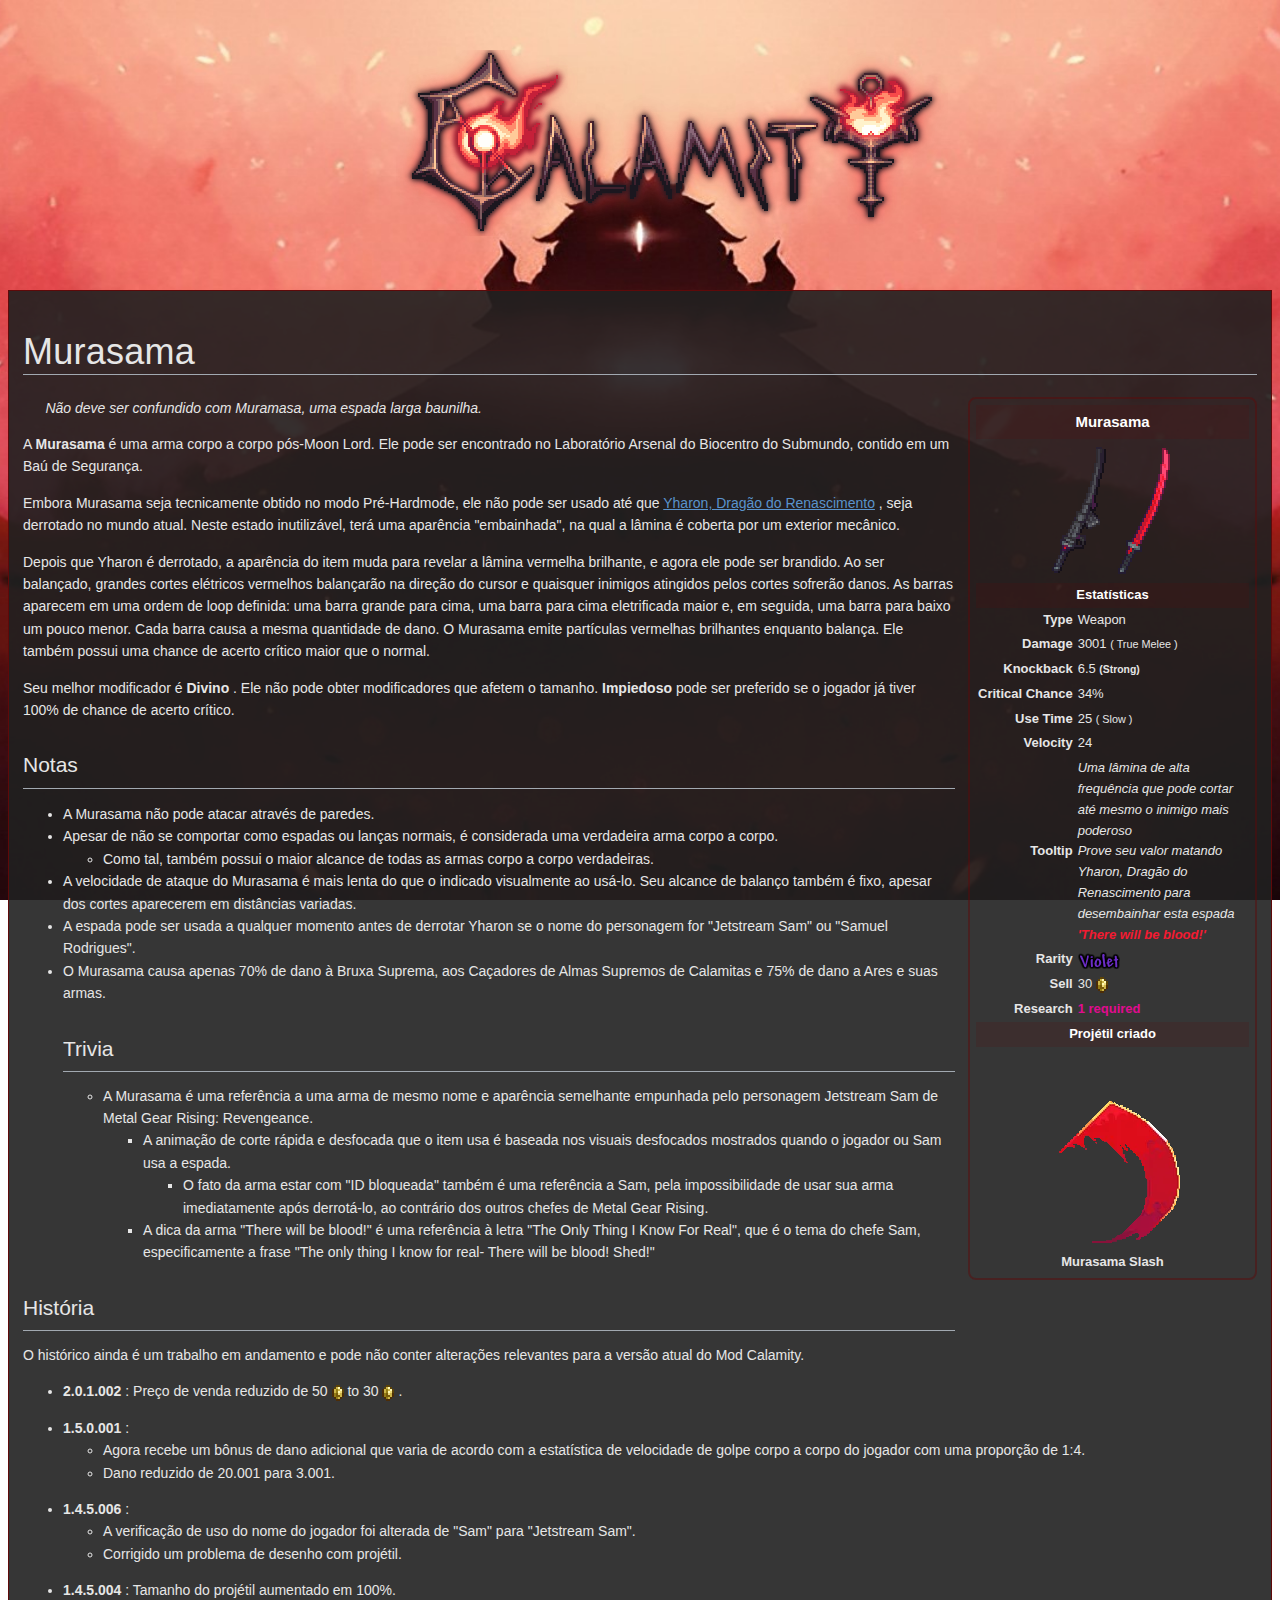
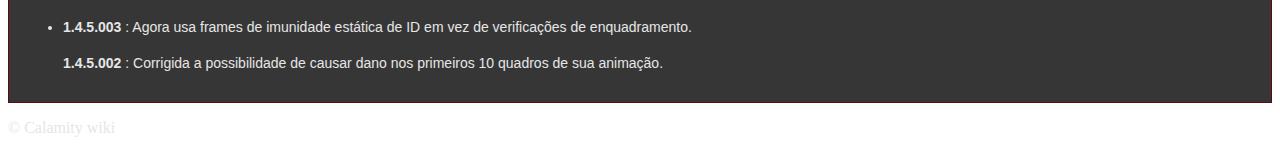
<file: index.html>
<!DOCTYPE html>
<html lang="pt-br">
<head>
  <meta charset="UTF-8">
  <meta name="viewport" content="width=device-width, initial-scale=1.0">
  <title>Murasama - Wiki</title>
  <link rel="stylesheet" href="styles.css">
</head>
<body class="skin-vector">
  <header class="fandom-comunity-header">
    
  </header>
  <div id="p-logo" role="banner">
    <a class="mw-wiki-logo" title="Rapaz ele ta sem zap"></a>
  </div>
  <div id="background" class="backgroundelementos">
    <div id="content" class="mw-body">
      <div class="margemdobackground">
      <h1 id="firstHeading" class="firstHeading mw-first-heading">
        <span class="mw-page-title-main">Murasama</span>
      </h1>
      <div id="bodycontent" class="vector-body">
        <div id="contentSub"></div>
        <div id="contentSub2"></div>
        <div id="mw-content-text" class="mw-body-content mw-content-ltr" lang="pt-br" dir="ltr">
          <div class="mw-parser-output">
            <div class="infobox item float-right">
              <div class="title">Murasama</div>
              <div class="section images">
                <ul class="inline">
                  <li>
                    <a class="image">
                      <img alt="Murasama (Embainhada).png" src="Images/imagem3.jpg" decoding="async" loading="lazy" width="56" height="128" data-file-width="56" data-file-height="128">
                    </a>
                    &nbsp;
                    <a class="image">
                      <img alt="Murasama.gif" src="Images/imagem2.gif" decoding="async" loading="lazy" width="56" height="126" data-file-width="56" data-file-height="126">
                    </a>
                  </li>
                </ul>
              </div>
              <div class="section statistics">
                <div class="title">Estatísticas</div>
                <table class="stat">
                  <tbody>
                    <tr>
                      <th>Type</th>
                      <td>Weapon</td>
                    </tr>
                    <tr>
                      <th>Damage</th>
                      <td>
                        3001
                        <small>
                          True Melee
                        </small>
                      </td>
                    </tr>
                    <tr>
                      <th>Knockback</th>
                      <td>
                        6.5
                        <span style="font-size: 80%">
                          <b>(Strong)</b>
                        </span>
                      </td>
                    </tr>
                    <tr>
                      <th>Critical Chance</th>
                      <td>34%</td>
                    </tr>
                    <tr>
                      <th>Use Time</th>
                      <td>
                        25 
                        <small>
                          Slow
                        </small>
                      </td>
                    </tr>
                    <tr>
                      <th>Velocity</th>
                      <td>24</td>
                    </tr>
                    <tr>
                      <th>Tooltip</th>
                      <td>
                        <i>
                          Uma lâmina de alta frequência que pode cortar até mesmo o inimigo mais poderoso
                          <br>
                          Prove seu valor matando Yharon, Dragão do Renascimento para desembainhar esta espada
                          <br>
                          <span style="color:#f41a31; font-weight: bold;">'There will be blood!'</span>
                        </i>
                      </td>
                    </tr>
                    <tr>
                      <th>Rarity</th>
                      <td>
                        <a title="Rarity Level: 15">
                          <img alt="Rarity Level: 15" src="Images/Rarity_color_15.png" decoding="async" loading="lazy" width="42" height="17" data-file-width="42" data-file-height="17">
                        </a>
                      </td>
                    </tr>
                    <tr>
                      <th>Sell</th>
                      <td>
                        <span data-info="0"></span>
                        <span data-info="30"></span>
                        <span data-info="0"></span>
                        <span data-info="0"></span>
                        <span style="white-space:nowrap;">
                          30
                          <span title="Gold Coin">
                            <img alt="Gold Coin.png" src="Images/Gold_Coin.png" decoding="async" loading="lazy" width="12" height="16" data-file-width="12" data-file-height="16">
                          </span>
                        </span>
                      </td>
                    </tr>
                    <tr>
                      <th>Research</th>
                      <td>
                        <abbr class="journey" title="Journey Mode">1 required</abbr>
                      </td>
                    </tr>
                  </tbody>
                </table>
                <div class="title">Projétil criado</div>
                <div class="proj">
                  <span class="i">
                    <img src="Images/Murasama_Slash.gif" alt="Murasama_Slash" decoding="async" loading="lazy" width="240" height="196" data-file-width="240" data-file-height="196">
                  </span>
                  <br>
                  <b>Murasama Slash</b>
                </div>
              </div>
            </div>
            <dl>
              <dd>
                <i>
                  Não deve ser confundido com Muramasa, uma espada larga baunilha.
                </i>
              </dd>
            </dl>
            <p>
              A
              <b>Murasama</b>
              é uma arma corpo a corpo pós-Moon Lord. Ele pode ser encontrado no Laboratório Arsenal do Biocentro do Submundo, contido em um Baú de Segurança.
            </p>
            <p>
              Embora Murasama seja tecnicamente obtido no modo Pré-Hardmode, ele não pode ser usado até que 
              <a href="yharon.html" title="Yharon, Dragão do Renascimento">Yharon, Dragão do Renascimento</a>
              , seja derrotado no mundo atual. Neste estado inutilizável, terá uma aparência "embainhada", na qual a lâmina é coberta por um exterior mecânico.
            </p>
            <p>
              Depois que Yharon é derrotado, a aparência do item muda para revelar a lâmina vermelha brilhante, e agora ele pode ser brandido. Ao ser balançado, grandes cortes elétricos vermelhos balançarão na direção do cursor e quaisquer inimigos atingidos pelos cortes sofrerão danos. As barras aparecem em uma ordem de loop definida: uma barra grande para cima, uma barra para cima eletrificada maior e, em seguida, uma barra para baixo um pouco menor. Cada barra causa a mesma quantidade de dano. O Murasama emite partículas vermelhas brilhantes enquanto balança. Ele também possui uma chance de acerto crítico maior que o normal.
            </p>
            <p>
              Seu melhor modificador é 
              <b>Divino</b> 
              . Ele não pode obter modificadores que afetem o tamanho.
              <b>Impiedoso</b> 
              pode ser preferido se o jogador já tiver 100% de chance de acerto crítico.
            </p>
            <h2>
              <span class="mw-headline" id="Notas">Notas</span>
            </h2>
            <ul>
              <li>
                A Murasama não pode atacar através de paredes.
              </li>
              <li>
                Apesar de não se comportar como espadas ou lanças normais, é considerada uma verdadeira arma corpo a corpo.
                <ul>
                  <li>
                    Como tal, também possui o maior alcance de todas as armas corpo a corpo verdadeiras.
                  </li>
                </ul>
              </li>
              <li>
                A velocidade de ataque do Murasama é mais lenta do que o indicado visualmente ao usá-lo. Seu alcance de balanço também é fixo, apesar dos cortes aparecerem em distâncias variadas.
              </li>
              <li>
                A espada pode ser usada a qualquer momento antes de derrotar Yharon se o nome do personagem for "Jetstream Sam" ou "Samuel Rodrigues".
              </li>
              <li>
                O Murasama causa apenas 70% de dano à Bruxa Suprema, aos Caçadores de Almas Supremos de Calamitas e 75% de dano a Ares e suas armas.
              </li>
              <h2>
                <span class="mw-headline" id="Trivia">Trivia</span>
              </h2>
              <ul>
                <li>
                  A Murasama é uma referência a uma arma de mesmo nome e aparência semelhante empunhada pelo personagem Jetstream Sam de Metal Gear Rising: Revengeance.
                  <ul>
                    <li>
                      A animação de corte rápida e desfocada que o item usa é baseada nos visuais desfocados mostrados quando o jogador ou Sam usa a espada.
                      <ul>
                        <li>
                          O fato da arma estar com "ID bloqueada" também é uma referência a Sam, pela impossibilidade de usar sua arma imediatamente após derrotá-lo, ao contrário dos outros chefes de Metal Gear Rising.
                        </li>
                      </ul>
                    </li>
                    <li>
                      A dica da arma "There will be blood!" é uma referência à letra "The Only Thing I Know For Real", que é o tema do chefe Sam, especificamente a frase "The only thing I know for real- There will be blood! Shed!"
                    </li>
                  </ul>
                </li>
              </ul>
            </ul>
            <h2>
              <span class="mw-headline" id="Historia">História</span>
            </h2>
            <div>
              <span class="note-text">
                O histórico ainda é um trabalho em andamento e pode não conter alterações relevantes para a versão atual do Mod Calamity.
              </span>
            </div>
            <ul>
              <li>
                <b>2.0.1.002</b>
                : Preço de venda reduzido de 
                <span data-info="500000" style="white-space: nowrap;" title="50 Gold Coins">
                  50
                  <img src="Images/Gold_Coin.png" alt="Gold Coin" decoding="async" loading="lazy" width="12" height="16" data-file-width="12" data-file-height="16">
                </span>
                 to 
                <span data-info="300000" style="white-space: nowrap;" title="30 Gold Coin">
                  30 
                <img src="Images/Gold_Coin.png" alt="Gold Coin" decoding="async" loading="lazy" width="12" height="16" data-file-width="12" data-file-height="16">
                </span>
                .
              </li>
            </ul>
            <ul>
              <li>
                <b>1.5.0.001</b>
                :
                <ul>
                  <li>
                    Agora recebe um bônus de dano adicional que varia de acordo com a estatística de velocidade de golpe corpo a corpo do jogador com uma proporção de 1:4.
                  </li>
                  <li>
                    Dano reduzido de 20.001 para 3.001.
                  </li>
                </ul>
              </li>
            </ul>
            <ul>
              <li>
                <b>1.4.5.006</b>
                :
                <ul>
                  <li>
                    A verificação de uso do nome do jogador foi alterada de "Sam" para "Jetstream Sam".
                  </li>
                  <li>
                    Corrigido um problema de desenho com projétil.
                  </li>
                </ul>
              </li>
            </ul>
            <ul>
              <li>
                <b>1.4.5.004</b>
                : Tamanho do projétil aumentado em 100%.
              </li>
            </ul>
            <ul>
              <li>
                <b>1.4.5.003</b>
                : Agora usa frames de imunidade estática de ID em vez de verificações de enquadramento.
              </li>
            </ul>
            <ul>
              <b>1.4.5.002</b>
              : Corrigida a possibilidade de causar dano nos primeiros 10 quadros de sua animação.
            </ul>
          </div>
        </div>
      </div>
      </div>
    </div>
  </div>
  <main>
  </main>

  <footer>
    <p>&copy; Calamity wiki</p>
  </footer>
</body>
</html>
</file>
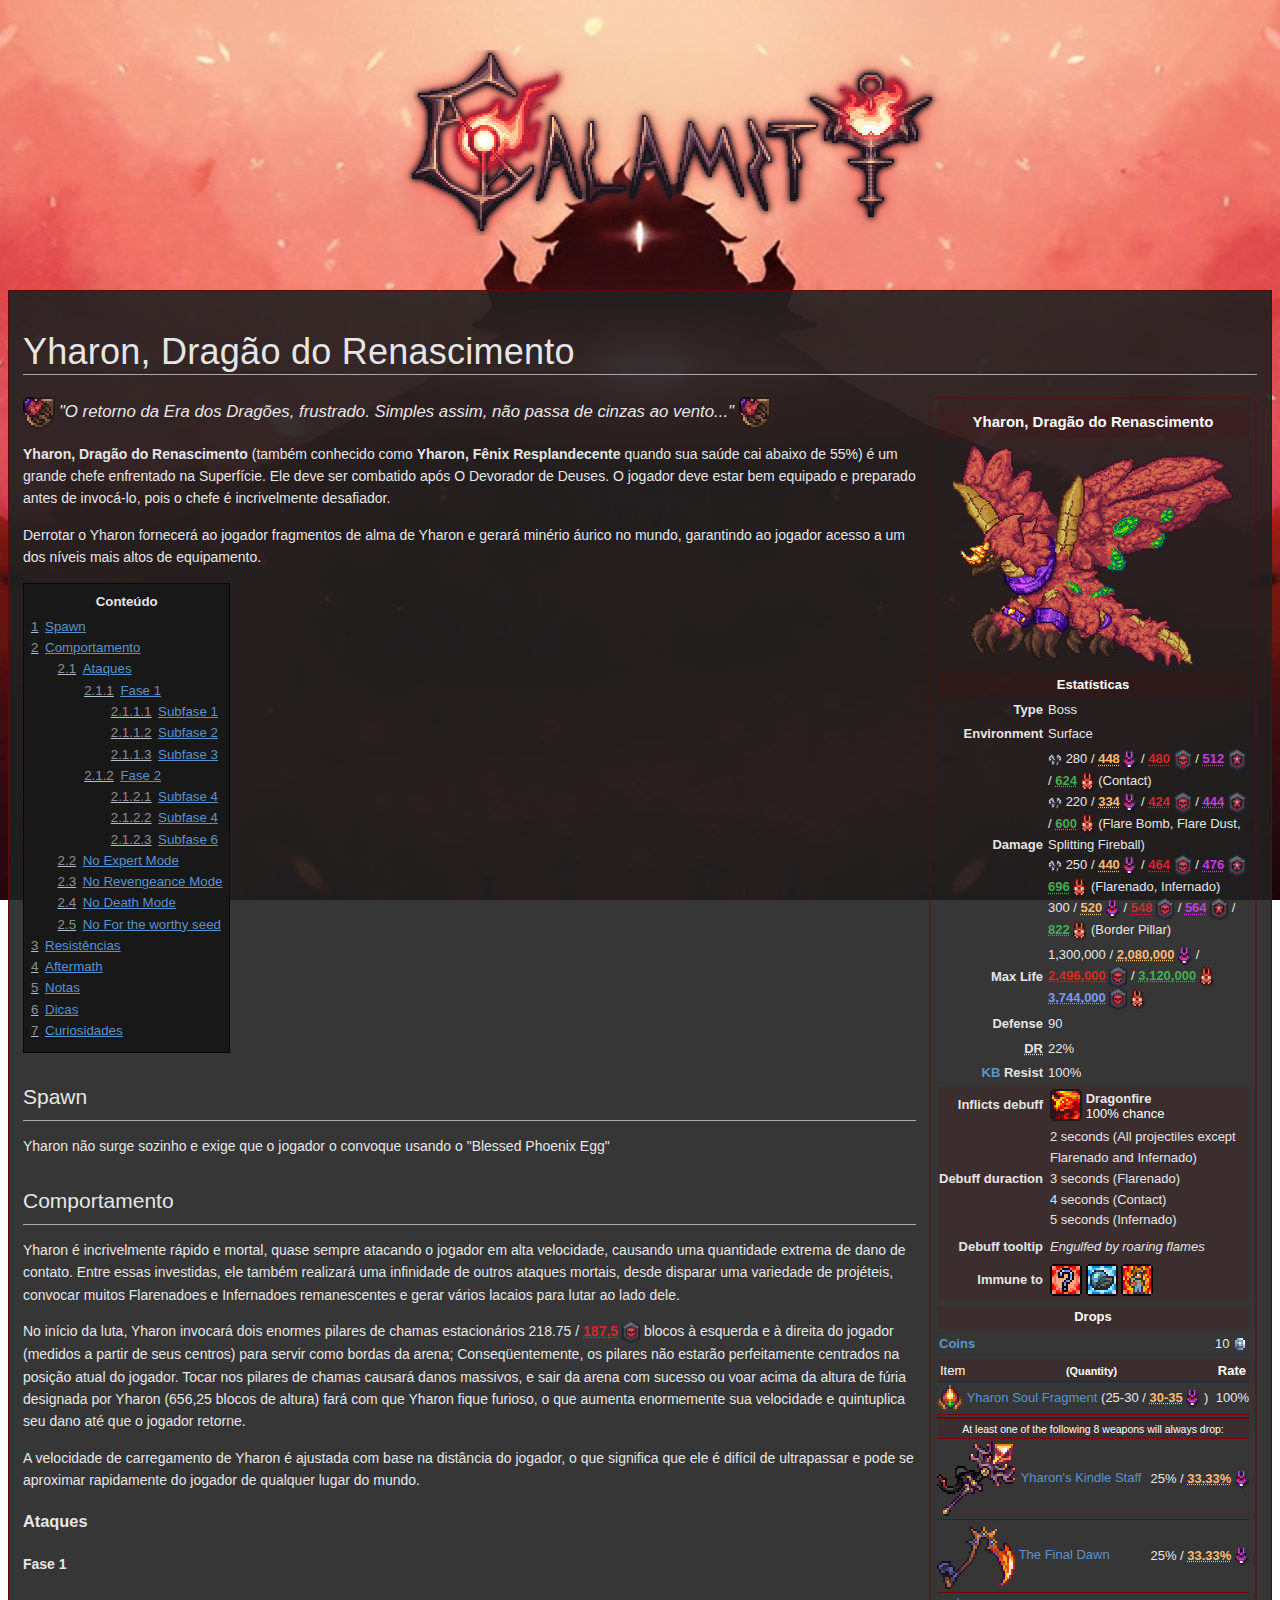
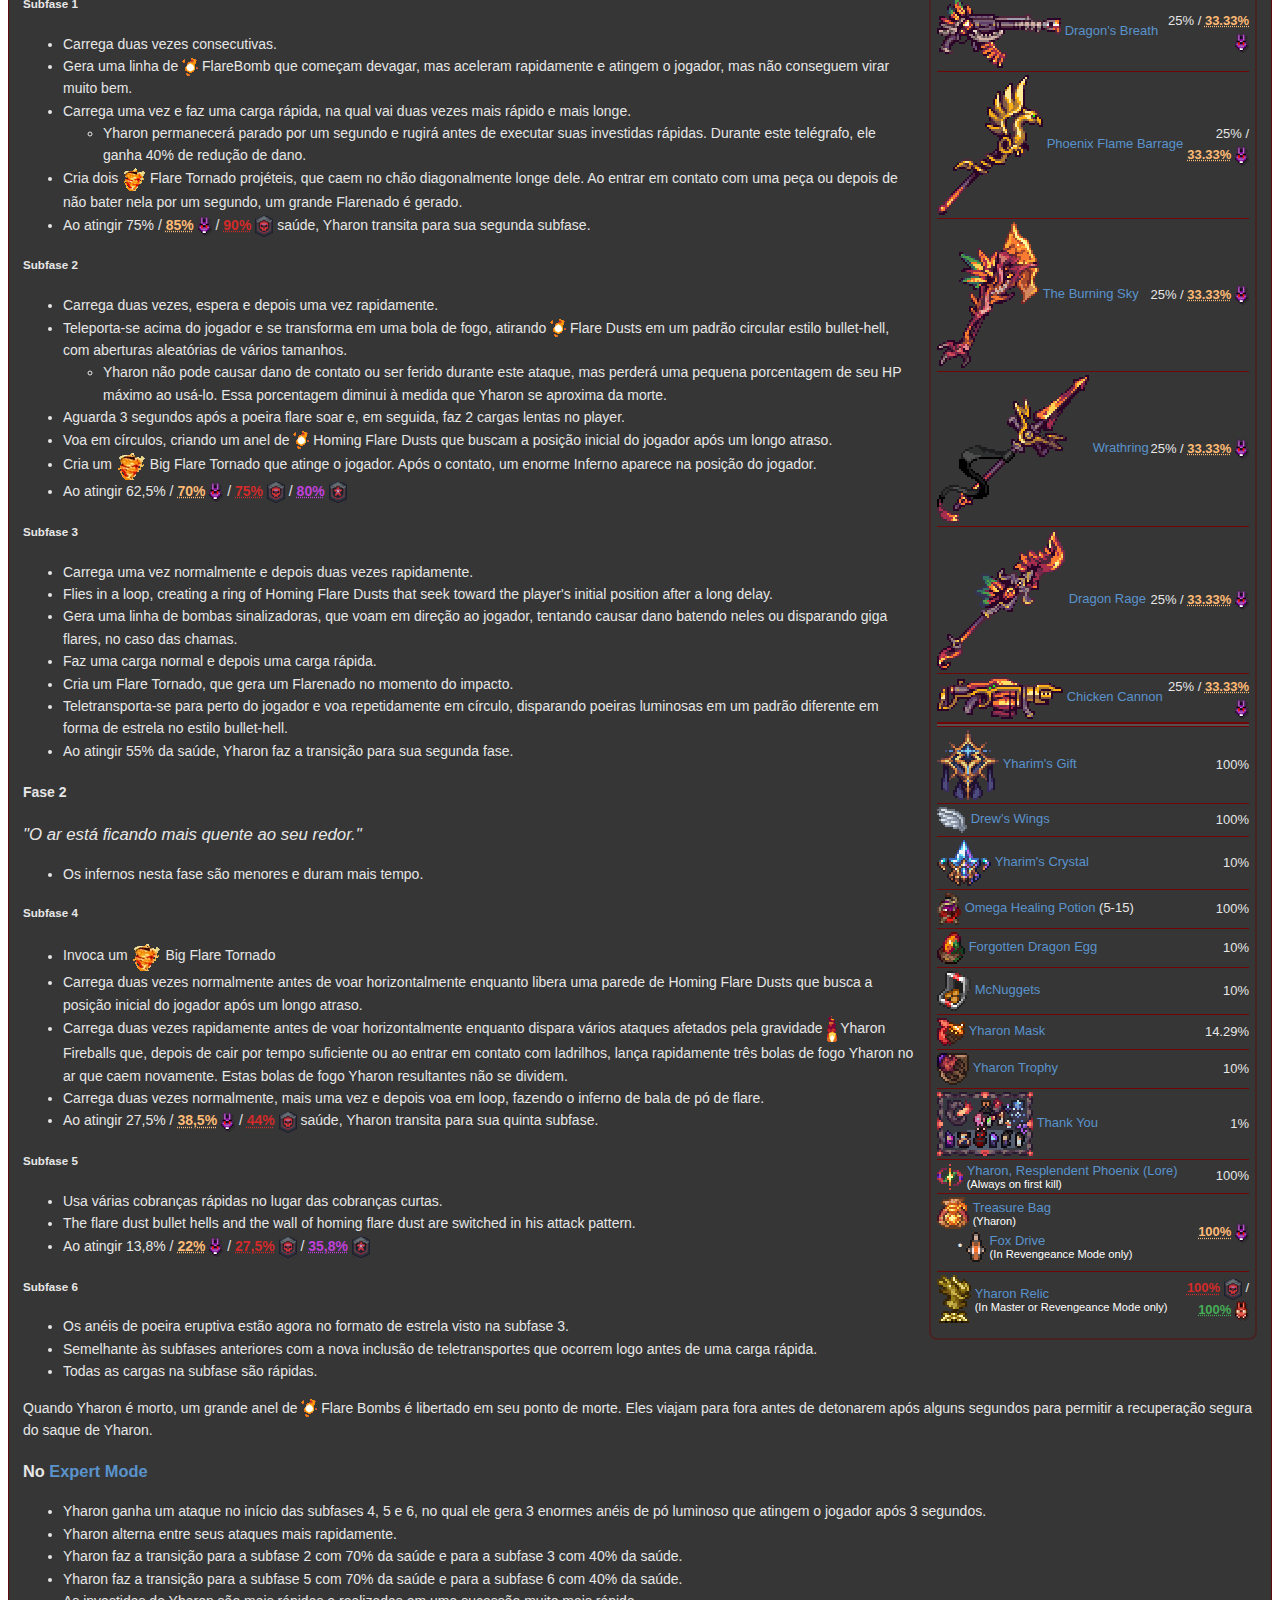
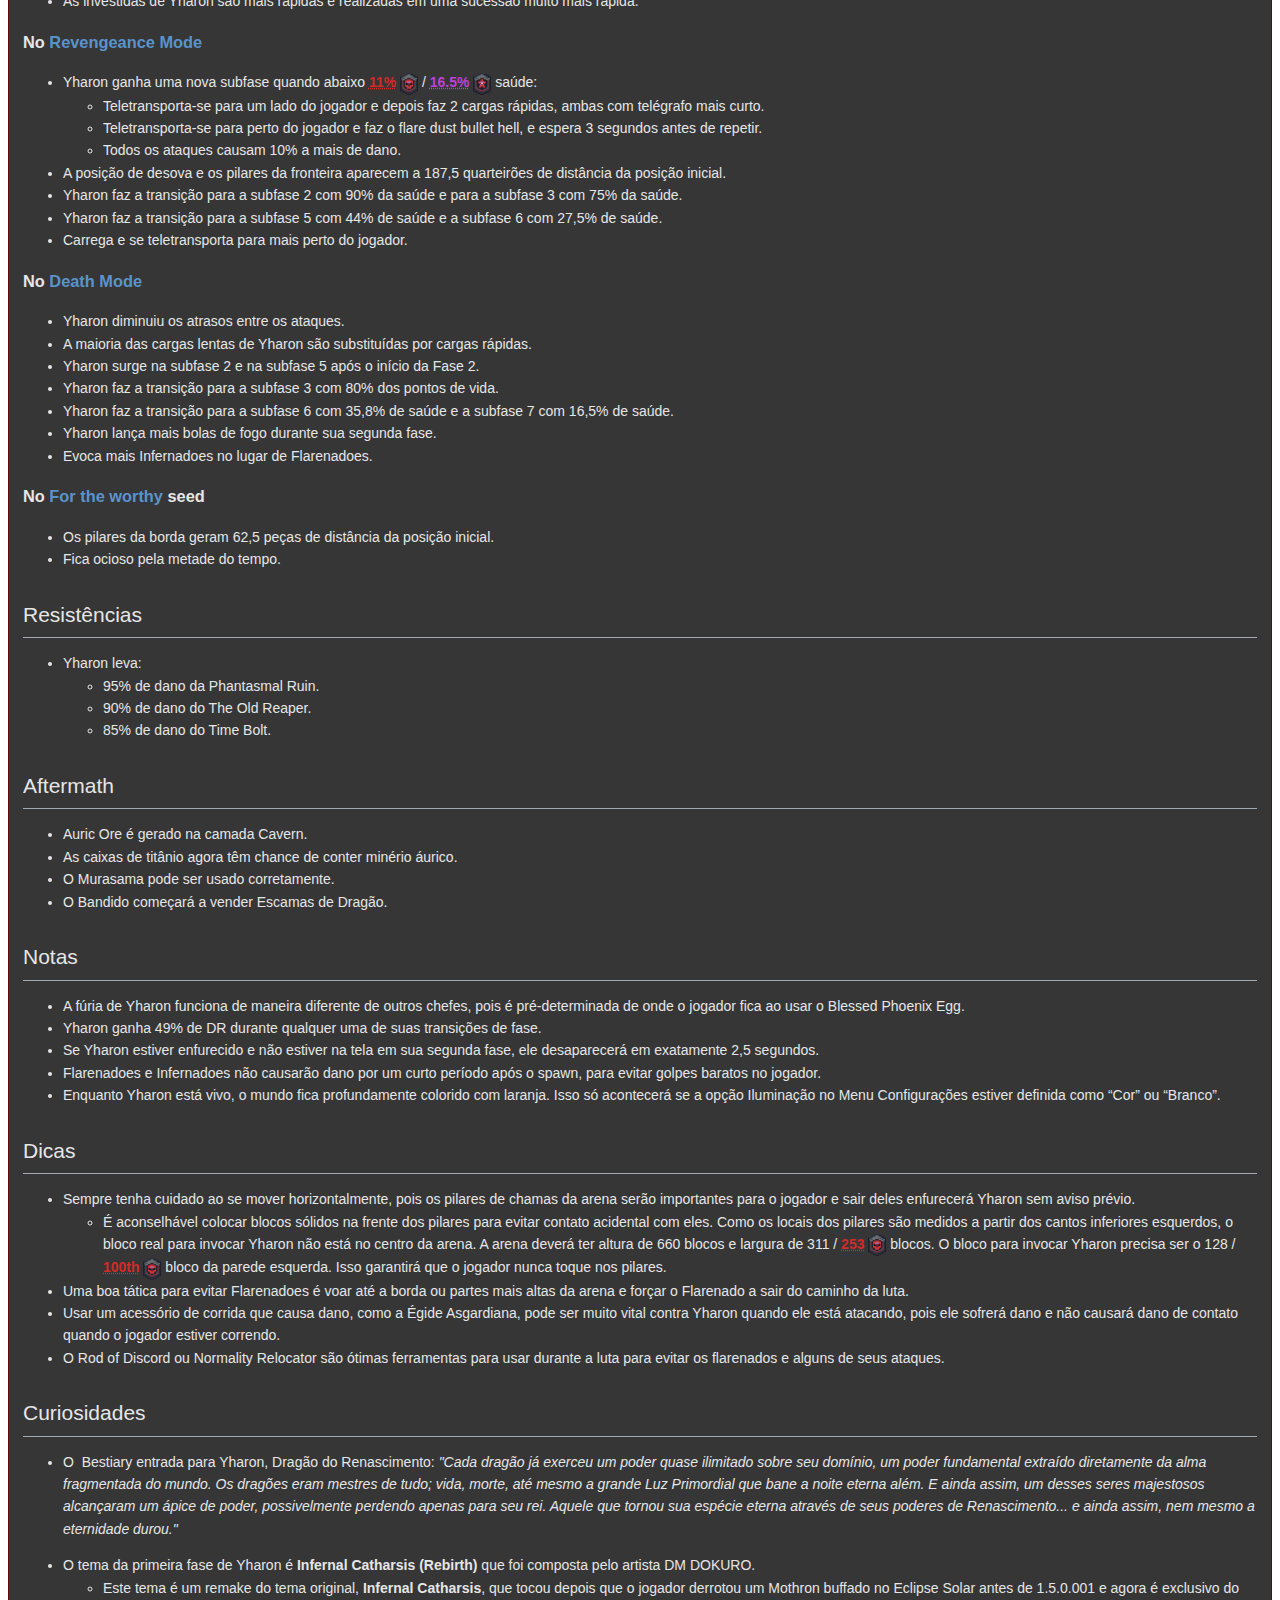
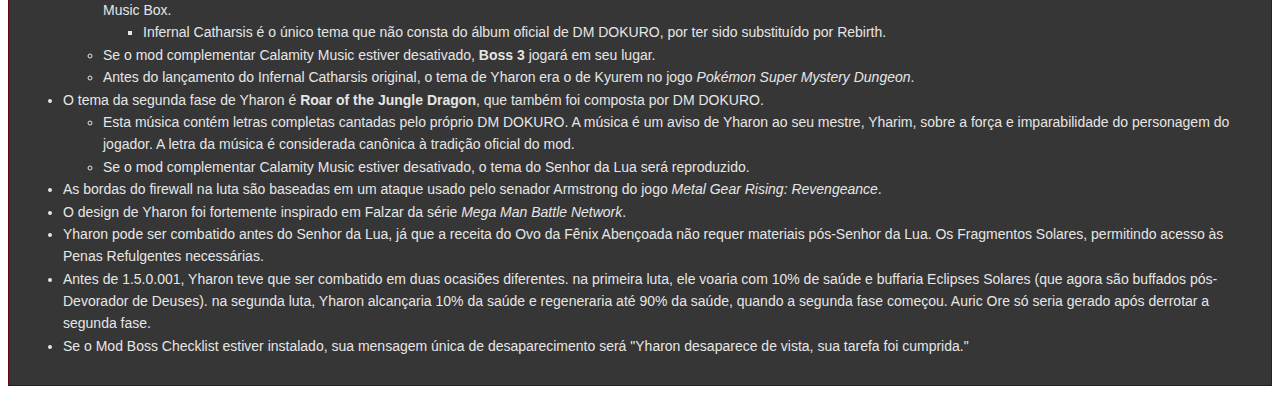
<file: yharon.html>
<!DOCTYPE html>
<html lang="pt-br">
<head>
    <meta charset="UTF-8">
    <meta name="viewport" content="width=device-width, initial-scale=1.0">
    <title>Yharon, Dragão do Renascimento</title>
    <link rel="stylesheet" href="styles.css">
</head>
<body class="skin-vector">
    <div id="p-logo" role="banner">
        <a class="mw-wiki-logo" title="Rapaz ele ta sem zap"></a>
    </div>
    <div id="background" class="backgroundelementos">
        <div id="content" class="mw-body">
            <div class="margemdobackground">
                <h1 id="firstHeading" class="firstHeading mw-first-heading">
                    <span class="mw-page-title-main">Yharon, Dragão do Renascimento</span>
                </h1>
                <div id="bodyContent" class="vector-body">
                    <div id="contentSub"></div>
                    <div id="contentSub2"></div>
                    <div id="jump-to-nav"></div>
                    <div id="mw-content-text" class="mw-body-content mw-content-ltr" lang="pt-br" dir="ltr">
                        <div class="infobox npc boss" style="width: 24em;">
                            <div class="title">Yharon, Dragão do Renascimento</div>
                            <div class="section images">
                                <span title>
                                    <img src="Images/imagem4.jpg" alt="Yharon, Dragão do Renascimento" decoding="async" loading="lazy" width="280" height="222" data-file-width="434" data-file-height="344">
                                </span>
                            </div>
                            <div class="section statistics">
                                <div class="title">Estatísticas</div>
                                <table class="stat">
                                    <tbody>
                                        <tr>
                                            <th>Type</th>
                                            <td>Boss</td>
                                        </tr>
                                        <tr>
                                            <th>Environment</th>
                                            <td>Surface</td>
                                        </tr>
                                        <tr>
                                            <th>Damage</th>
                                            <td>
                                                <a title="This attack will cause defense damage on hit.">
                                                    <img src="Images/Defense_Damage.png" alt="This attack will cause defense damage on hit" decoding="async" loading="lazy" width="14" height="12" data-file-width="14" data-file-height="12">
                                                </a>
                                                 280 /
                                                <b>
                                                    <abbr title="Expert Mode" style="cursor:pointer" class="expert_value">448</abbr>
                                                </b>
                                                <span class="i">
                                                    <a title="Expert Mode">
                                                        <img src="Images/14px-Expert_Mode.png" alt="Expert Mode" decoding="async" loading="lazy" width="14" height="20" data-file-width="18" data-file-height="26">
                                                    </a>
                                                </span>
                                                 / 
                                                <b>
                                                    <abbr title="Revengeance Mode" class="revengeance_value" style="cursor:pointer;">480</abbr>
                                                </b>
                                                <span class="i">
                                                    <a title="Revengeance Mode">
                                                        <img src="Images/18px-Revengeance_Indicator.png" alt="Revengeance Mode" decoding="async" loading="lazy" width="18" height="22" data-file-width="30" data-file-height="36">
                                                    </a>
                                                </span>
                                                 / 
                                                <b>
                                                    <abbr title="Death Mode" class="death_value" style="cursor:pointer;">512</abbr>
                                                </b>
                                                <span class="i">
                                                    <a title="Death Mode">
                                                        <img src="Images/18px-Death_Indicator.png" alt="Death Mode" decoding="async" loading="lazy" width="18" height="22" data-file-width="30" data-file-height="36">
                                                    </a>
                                                </span>
                                                 / 
                                                <b>
                                                    <abbr title="Master Mode" class="master_value" style="cursor: pointer;">624</abbr>
                                                </b>
                                                <span class="i">
                                                    <a title="Master Mode">
                                                        <img src="Images/14px-Master_Mode.png" alt="Master Mode" decoding="async" loading="lazy" width="14" height="20" data-file-width="18" data-file-height="26">
                                                    </a>
                                                </span>
                                                 (Contact)
                                                <br>
                                                <a title="This attack will cause defense damage on hit">
                                                    <img src="Images/Defense_Damage.png" alt="This attack will cause defense damage on hit" decoding="async" loading="lazy" width="14" height="12" data-file-width="14" data-file-height="12">
                                                </a>
                                                 220 / 
                                                <b>
                                                    <abbr title="Expert Mode" class="expert_value" style="cursor: pointer;">334</abbr>
                                                </b>
                                                <span class="i">
                                                    <a title="Expert Mode">
                                                        <img src="Images/14px-Expert_Mode.png" alt="Expert Mode" decoding="async" loading="lazy" width="14" height="20" data-file-width="18" data-file-height="26">
                                                    </a>
                                                </span>
                                                 / 
                                                <b>
                                                    <abbr title="Revengeance Mode" style="cursor:pointer" class="revengeance_value">424</abbr>
                                                </b>
                                                <span class="i">
                                                    <a title="Revengeance Mode">
                                                        <img src="Images/18px-Revengeance_Indicator.png" alt="Revengeance Mode" decoding="async" loading="lazy">
                                                    </a>
                                                </span>
                                                 / 
                                                <b>
                                                    <abbr title="Death Mode" style="cursor: pointer;" class="death_value">444</abbr>
                                                </b>
                                                <span class="i">
                                                    <a title="Death Mode">
                                                        <img src="Images/18px-Death_Indicator.png" alt="Death Mode">
                                                    </a>
                                                </span>
                                                 / 
                                                <b>
                                                    <abbr title="Master Mode" class="master_value" style="cursor: pointer;">600</abbr>
                                                </b>
                                                <span class="i">
                                                    <a title="Master Mode">
                                                        <img src="Images/14px-Master_Mode.png" alt="Master Mode" decoding="async" loading="lazy">
                                                    </a>
                                                </span>
                                                (Flare Bomb, Flare Dust, Splitting Fireball)
                                                <br>
                                                <a title="This attack will cause defense damage on hit.">
                                                    <img src="Images/Defense_Damage.png" alt="This attack will cause defense damage on hit." decoding="async" loading="lazy">
                                                </a>
                                                 250 /
                                                <b>
                                                    <abbr title="Expert Mode" class="expert_value" style="cursor: pointer;">440</abbr>
                                                </b>
                                                <span class="i">
                                                    <a title="Expert Mode">
                                                        <img src="Images/14px-Expert_Mode.png" alt="Expert Mode" decoding="async" loading="lazy">
                                                    </a>
                                                </span>
                                                 / 
                                                <b>
                                                    <abbr title="Revengeance Mode" class="revengeance_value" style="cursor: pointer;">464</abbr>
                                                </b>
                                                <span class="i">
                                                    <a title="Revengeance Mode">
                                                        <img src="Images/18px-Revengeance_Indicator.png" alt="Revengeance Mode" decoding="async" loading="lazy">
                                                    </a>
                                                </span>
                                                 / 
                                                <b>
                                                    <abbr title="Death Mode" class="death_value" style="cursor: pointer;">476</abbr>
                                                </b>
                                                <span class="i">
                                                    <a title="Death Mode">
                                                        <img src="Images/18px-Death_Indicator.png" alt="Death Mode" decoding="async" loading="lazy">
                                                    </a>
                                                </span>
                                                <b>
                                                    <abbr title="Master Mode" class="master_value" style="cursor: pointer;">696</abbr>
                                                </b>
                                                <span class="i">
                                                    <a title="Master Mode">
                                                        <img src="Images/14px-Master_Mode.png" alt="Master Mode" decoding="async" loading="lazy">
                                                    </a>
                                                </span>
                                                (Flarenado, Infernado)
                                                <br>
                                                 300 /
                                                <b>
                                                    <abbr title="Expert Mode" class="expert_value" style="cursor: pointer;">520</abbr>
                                                </b>
                                                <span class="i">
                                                    <a title="Expert Mode">
                                                        <img src="Images/14px-Expert_Mode.png" alt="Expert Mode" decoding="async" loading="lazy">
                                                    </a>
                                                </span>
                                                 / 
                                                <b>
                                                    <abbr title="Revengeance Mode" class="revengeance_value" style="cursor: pointer;">548</abbr>
                                                </b>
                                                <span class="i">
                                                    <a title="Revengeance Mode">
                                                        <img src="Images/18px-Revengeance_Indicator.png" alt="Revengeance Mode" decoding="async" loading="lazy">
                                                    </a>
                                                </span>
                                                 / 
                                                <b>
                                                    <abbr title="Death Mode" class="death_value" style="cursor: pointer;">564</abbr>
                                                </b>
                                                <span class="i">
                                                    <a title="Death Mode">
                                                        <img src="Images/18px-Death_Indicator.png" alt="Death Mode" decoding="async" loading="lazy">
                                                    </a>
                                                </span>
                                                 / 
                                                <b>
                                                    <abbr title="Master Mode" class="master_value" style="cursor: pointer;">822</abbr>
                                                </b>
                                                <span class="i">
                                                    <a title="Master Mode">
                                                        <img src="Images/14px-Master_Mode.png" alt="Master Mode" decoding="async" loading="lazy">
                                                    </a>
                                                </span>
                                                 (Border Pillar)
                                            </td>
                                        </tr>
                                        <tr>
                                            <th>Max Life</th>
                                            <td>
                                                1,300,000 /
                                                <b>
                                                    <abbr title="Expert Mode" class="expert_value" style="cursor: pointer;">2,080,000</abbr>
                                                </b>
                                                <span class="i">
                                                    <a title="Expert Mode">
                                                        <img src="Images/14px-Expert_Mode.png" alt="Expert Mode" decoding="async" loading="lazy">
                                                    </a>
                                                </span>
                                                 / 
                                                <b>
                                                    <abbr title="Revengeance Mode" class="revengeance_value" style="cursor: pointer;">2,496,000</abbr>
                                                </b>
                                                <span class="i">
                                                    <a title="Revengeance Mode">
                                                        <img src="Images/18px-Revengeance_Indicator.png" alt="Revengeance Mode" decoding="async" loading="lazy">
                                                    </a>
                                                </span>
                                                 /
                                                <b>
                                                    <abbr title="Master Mode" class="master_value" style="cursor: pointer;">3,120,000</abbr>
                                                </b>
                                                <span class="i">
                                                    <a title="Master Mode">
                                                        <img src="Images/14px-Master_Mode.png" alt="Master Mode" decoding="async" loading="lazy">
                                                    </a>
                                                </span>
                                                <b>
                                                    <abbr title="Revengeance-Master-Mode" class="revengeance_master_value" style="cursor: pointer;">3,744,000</abbr>
                                                </b>
                                                <span class="i">
                                                    <a title="Revengeance Mode">
                                                        <img src="Images/18px-Revengeance_Indicator.png" alt="Revengeance Mode" decoding="async" loading="lazy">
                                                    </a>
                                                </span>
                                                <span class="i">
                                                    <a title="Master Mode">
                                                        <img src="Images/14px-Master_Mode.png" alt="Master Mode" decoding="async" loading="lazy">
                                                    </a>
                                                </span>
                                            </td>
                                        </tr>
                                        <tr>
                                            <th>Defense</th>
                                            <td>90</td>
                                        </tr>
                                        <tr>
                                            <th>
                                                <abbr title="Damage Reduction">DR</abbr>
                                            </th>
                                            <td>22%</td>
                                        </tr>
                                        <tr>
                                            <th>
                                                <a title="Knockback">KB</a>
                                                 Resist
                                            </th>
                                            <td>100%</td>
                                        </tr>
                                        <tr class="buff">
                                            <th>
                                                Inflicts debuff
                                            </th>
                                            <td>
                                                <span class="i -w">
                                                    <a title="Dragonfire">
                                                        <img alt="Dragonfire" src="Images/Dragonfire.png" decoding="async" loading="lazy" width="32" height="32" data-file-width="32" data-file-height="32">
                                                    </a>
                                                    <span>
                                                        <b>Dragonfire</b>
                                                        <div class="note">100% chance</div>
                                                    </span>
                                                </span>
                                            </td>
                                        </tr>
                                        <tr class="buff">
                                            <th>Debuff duraction</th>
                                            <td>
                                                2 seconds (All projectiles except Flarenado and Infernado)
                                                <br>
                                                3 seconds (Flarenado)
                                                <br>
                                                4 seconds (Contact)
                                                <br>
                                                5 seconds (Infernado)
                                            </td>
                                        </tr>
                                        <tr class="buff">
                                            <th>Debuff tooltip</th>
                                            <td>
                                                <i>Engulfed by roaring flames</i>
                                            </td>
                                        </tr>
                                        <tr class="buff">
                                            <th>Immune to</th>
                                            <td>
                                                <span class="i">
                                                    <img src="Images/Confused.png" alt="Confused" decoding="async" loading="lazy">
                                                </span>
                                                <span class="i">
                                                    <img src="Images/Pearl_Aura.png" alt="Pearl Aura" decoding="async" loading="lazy">
                                                </span>
                                                <span class="i">
                                                    <img src="Images/On_Fire!.png" alt="On Fire!" decoding="async" loading="lazy">
                                                </span>
                                            </td>
                                        </tr>
                                    </tbody>
                                </table>
                            </div>
                            <div class="section drops">
                                <div class="title">Drops</div>
                                <table class="drops money">
                                    <tbody>
                                        <tr>
                                            <th>
                                                <a title="Drops">Coins</a>
                                            </th>
                                            <td>
                                                <span data-info="10000000" style="white-space: nowrap;" title="10 Platinum Coins">
                                                    10
                                                    <img src="Images/Platinum_Coin.png" alt="Platinum Coin" decoding="async" loading="lazy">
                                                </span>
                                            </td>
                                        </tr>
                                    </tbody>
                                </table>
                                <ul class="drops items">
                                    <li>
                                        Item
                                        <strong>
                                            <small>(Quantity)</small>
                                        </strong>
                                        <strong>Rate</strong>
                                    </li>
                                    <li>
                                        <div>
                                            <span class="i">
                                                <a title="Yharon Soul Fragment">
                                                    <img src="Images/Yharon_Soul_Fragment.png" alt="Yharon Soul Fragment" decoding="async" loading="lazy">
                                                </a>
                                                <span>
                                                    <span>
                                                        <a title="Yharon Soul Fragment">Yharon Soul Fragment</a>
                                                    </span>
                                                </span>
                                            </span>
                                            <span style="white-space: nowrap;">
                                                (25-30 /
                                                <b>
                                                    <abbr title="Expert Mode" style="cursor: pointer;" class="expert_value">30-35</abbr>
                                                </b>
                                                <span class="i">
                                                    <a title="Expert Mode">
                                                        <img src="Images/14px-Expert_Mode.png" alt="Expert Mode" decoding="async" loading="lazy">
                                                    </a>
                                                </span>
                                                )
                                            </span>
                                        </div>
                                        <div>100%</div>
                                    </li>
                                    <li class="caption">At least one of the following 8 weapons will always drop:</li>
                                    <li>
                                        <div>
                                            <span class="i">
                                                <a title="Yharon's Kindle Staff">
                                                    <img src="Images/Yharon_s_Kindle_Staff.png" alt="Yharon's Kindle Staff">
                                                </a>
                                                <span>
                                                    <span>
                                                        <a title="Yharon's Kindle Staff">Yharon's Kindle Staff</a>
                                                    </span>
                                                </span>
                                            </span>
                                        </div>
                                        <div>
                                            25% /
                                            <b>
                                                <abbr title="Expert Mode" class="expert_value" style="cursor: pointer;">33.33%</abbr>
                                            </b>
                                            <span class="i">
                                                <a title="Expert Mode">
                                                    <img src="Images/14px-Expert_Mode.png" alt="Expert Mode" decoding="async" loading="lazy">
                                                </a>
                                            </span>
                                        </div>
                                    </li>
                                    <li>
                                        <div>
                                            <span class="i">
                                                <a title="The Final Dawn">
                                                    <img src="Images/The_Final_Dawn.png" alt="The Final Dawn" decoding="async" loading="lazy">
                                                </a>
                                                <span>
                                                    <span>
                                                        <a title="The Final Dawn">The Final Dawn</a>
                                                    </span>
                                                </span>
                                            </span>
                                        </div>
                                        <div>
                                            25% /
                                            <b>
                                                <abbr title="Expert Mode" style="cursor: pointer;" class="expert_value">33.33%</abbr>
                                            </b>
                                            <span class="i">
                                                <a title="Expert Mode">
                                                    <img src="Images/14px-Expert_Mode.png" alt="Expert Mode" decoding="async" loading="lazy">
                                                </a>
                                            </span>
                                        </div>
                                    </li>
                                    <li>
                                        <div>
                                            <span class="i">
                                                <a title="Dragon's Breath">
                                                    <img src="Images/Dragon_s_Breath.png" alt="Dragon's Breath" decoding="async" loading="lazy">
                                                </a>
                                                <span>
                                                    <span>
                                                        <a title="Dragon's Breath">Dragon's Breath</a>
                                                    </span>
                                                </span>
                                            </span>
                                        </div>
                                        <div>
                                            25% /
                                            <b>
                                                <abbr title="Expert Mode" class="expert_value" style="cursor: pointer;">33.33%</abbr>
                                            </b>
                                            <span class="i">
                                                <a title="Expert Mode">
                                                    <img src="Images/14px-Expert_Mode.png" alt="Expert Mode" decoding="async" loading="lazy">
                                                </a>
                                            </span>
                                        </div>
                                    </li>
                                    <li>
                                        <div>
                                            <span class="i">
                                                <a title="Phoenix Flame Barrage">
                                                    <img src="Images/Phoenix_Flame_Barrage.png" alt="Phoenix Flame Barrage" decoding="async" loading="lazy">
                                                </a>
                                                <span>
                                                    <span>
                                                        <a title="Phoenix Flame Barrage">Phoenix Flame Barrage</a>
                                                    </span>
                                                </span>
                                            </span>
                                        </div>
                                        <div>
                                            25% /
                                            <b>
                                                <abbr title="Expert Mode" class="expert_value" style="cursor: pointer;">33.33%</abbr>
                                            </b>
                                            <span class="i">
                                                <a title="Expert Mode">
                                                    <img src="Images/14px-Expert_Mode.png" alt="Expert Mode" decoding="async" loading="lazy">
                                                </a>
                                            </span>
                                        </div>
                                    </li>
                                    <li>
                                        <div>
                                            <span class="i">
                                                <a title="The Burning Sky">
                                                    <img src="Images/The_Burning_Sky.png" alt="The Burning Sky" decoding="async" loading="lazy">
                                                </a>
                                                <span>
                                                    <span>
                                                        <a title="The Burning Sky">The Burning Sky</a>
                                                    </span>
                                                </span>
                                            </span>
                                        </div>
                                        <div>
                                            25% /
                                            <b>
                                                <abbr title="Expert Mode" class="expert_value" style="cursor: pointer;">33.33%</abbr>
                                            </b>
                                            <span class="i">
                                                <a title="Expert Mode">
                                                    <img src="Images/14px-Expert_Mode.png" alt="Expert Mode" decoding="async" loading="lazy">
                                                </a>
                                            </span>
                                        </div>
                                    </li>
                                    <li>
                                        <div>
                                            <span class="i">
                                                <a title="Wrathring">
                                                    <img src="Images/Wrathwing.png" alt="Wrathring" decoding="async" loading="lazy">
                                                </a>
                                                <span>
                                                    <span>
                                                        <a title="Wrathring">Wrathring</a>
                                                    </span>
                                                </span>
                                            </span>
                                        </div>
                                        <div>
                                            25% /
                                            <b>
                                                <abbr title="Expert Mode" class="expert_value" style="cursor: pointer;">33.33%</abbr>
                                            </b>
                                            <span class="i">
                                                <a title="Expert Mode">
                                                    <img src="Images/14px-Expert_Mode.png" alt="Expert Mode" decoding="async" loading="lazy">
                                                </a>
                                            </span>
                                        </div>
                                    </li>
                                    <li>
                                        <div>
                                            <span class="i">
                                                <a title="Dragon Rage">
                                                    <img src="Images/Dragon_Rage.png" alt="Dragon Rage" decoding="async" loading="lazy">
                                                </a>
                                                <span>
                                                    <span>
                                                        <a title="Dragon Rage">Dragon Rage</a>
                                                    </span>
                                                </span>
                                            </span>
                                        </div>
                                        <div>
                                            25% /
                                            <b>
                                                <abbr title="Expert Mode" class="expert_value" style="cursor: pointer;">33.33%</abbr>
                                            </b>
                                            <span class="i">
                                                <a title="Expert Mode">
                                                    <img src="Images/14px-Expert_Mode.png" alt="Expert Mode" decoding="async" loading="lazy">
                                                </a>
                                            </span>
                                        </div>
                                    </li>
                                    <li class="group_end">
                                        <div>
                                            <span class="i">
                                                <a title="Chicken Cannon">
                                                    <img src="Images/Chicken_Cannon.png" alt="Chicken Cannon" decoding="async" loading="lazy">
                                                </a>
                                                <span>
                                                    <span>
                                                        <a title="Chicken Cannon">Chicken Cannon</a>
                                                    </span>
                                                </span>
                                            </span>
                                        </div>
                                        <div>
                                            25% /
                                            <b>
                                                <abbr title="Expert Mode" class="expert_value" style="cursor: pointer;">33.33%</abbr>
                                            </b>
                                            <span class="i">
                                                <a title="Expert Mode">
                                                    <img src="Images/14px-Expert_Mode.png" alt="Expert Mode" decoding="async" loading="lazy">
                                                </a>
                                            </span>
                                        </div>
                                    </li>
                                    <li>
                                        <div>
                                            <span class="i">
                                                <a title="Yharim's Gift">
                                                    <img src="Images/Yharim_s_Gift.png" alt="Yharim's Gift" decoding="async" loading="lazy">
                                                </a>
                                                <span>
                                                    <span>
                                                        <a title="Yharim's Gift">Yharim's Gift</a>
                                                    </span>
                                                </span>
                                            </span>
                                        </div>
                                        <div>100%</div>
                                    </li>
                                    <li>
                                        <div>
                                            <span class="i">
                                                <a title="Drew's Wings">
                                                    <img src="Images/Drew_s_Wings.png" alt="Drew's Wings" decoding="async" loading="lazy">
                                                </a>
                                                <span>
                                                    <span>
                                                        <a title="Drew's Wings">Drew's Wings</a>
                                                    </span>
                                                </span>
                                            </span>
                                        </div>
                                        <div>100%</div>
                                    </li>
                                    <li>
                                        <div>
                                            <span class="i">
                                                <a title="Yharim's Crystal">
                                                    <img src="Images/Yharim_s_Crystal.png" alt="Yharim's Crystal" decoding="async" loading="lazy">
                                                </a>
                                                <span>
                                                    <span>
                                                        <a title="Yharim's Crystal">Yharim's Crystal</a>
                                                    </span>
                                                </span>
                                            </span>
                                        </div>
                                        <div>10%</div>
                                    </li>
                                    <li>
                                        <div>
                                            <span class="i">
                                                <a title="Omega Healing Potion">
                                                    <img src="Images/Omega_Healing_Potion.png" alt="Omega Healing Potion" decoding="async" loading="lazy">
                                                </a>
                                                <span>
                                                    <span>
                                                        <a title="Omega Healing Potion">Omega Healing Potion</a>
                                                    </span>
                                                </span>
                                            </span>
                                            <span style="white-space: nowrap;">(5-15)</span>
                                        </div>
                                        <div>100%</div>
                                    </li>
                                    <li>
                                        <div>
                                            <span class="i">
                                                <a title="Forgotten Dragon Egg">
                                                    <img src="Images/Forgotten_Dragon_Egg.png" alt="Forgotten Dragon Egg" decoding="async" loading="lazy">
                                                </a>
                                                <span>
                                                    <span>
                                                        <a title="Forgotten Dragon Egg">Forgotten Dragon Egg</a>
                                                    </span>
                                                </span>
                                            </span>
                                        </div>
                                        <div>10%</div>
                                    </li>
                                    <li>
                                        <div>
                                            <span class="i">
                                                <a title="McNuggets">
                                                    <img src="Images/McNuggets.png" alt="McNuggets" decoding="async" loading="lazy">
                                                </a>
                                                <span>
                                                    <span>
                                                        <a title="McNuggets">McNuggets</a>
                                                    </span>
                                                </span>
                                            </span>
                                        </div>
                                        <div>10%</div>
                                    </li>
                                    <li>
                                        <div>
                                            <span class="i">
                                                <a title="Yharon Mask">
                                                    <img src="Images/Yharon_Mask.png" alt="Yharon Mask" decoding="async" loading="lazy">
                                                </a>
                                                <span>
                                                    <span>
                                                        <a title="Yharon Mask">Yharon Mask</a>
                                                    </span>
                                                </span>
                                            </span>
                                        </div>
                                        <div>14.29%</div>
                                    </li>
                                    <li>
                                        <div>
                                            <span class="i">
                                                <a title="Yharon Trophy">
                                                    <img src="Images/Yharon_Trophy.png" alt="Yharon Trophy" decoding="async" loading="lazy">
                                                </a>
                                                <span>
                                                    <span>
                                                        <a title="Yharon Trophy">Yharon Trophy</a>
                                                    </span>
                                                </span>
                                            </span>
                                        </div>
                                        <div>10%</div>
                                    </li>
                                    <li>
                                        <div>
                                            <span class="i">
                                                <a title="Thank You">
                                                    <img src="Images/Thank_You.png" alt="Thank You" decoding="async" loading="lazy">
                                                </a>
                                                <span>
                                                    <span>
                                                        <a title="Thank You">Thank You</a>
                                                    </span>
                                                </span>
                                            </span>
                                        </div>
                                        <div>1%</div>
                                    </li>
                                    <li>
                                        <div>
                                            <span class="i -w">
                                                <img src="Images/Yharon,_Resplendent_Phoenix_(Lore).png" alt="Yharon, Resplendent Phoenix (Lore)" decoding="async" loading="lazy">
                                                <span>
                                                    <span>
                                                        <a title="Yharon, Resplendent Phoenix (Lore)">Yharon, Resplendent Phoenix (Lore)</a>
                                                    </span>
                                                    <span class="note">(Always on first kill)</span>
                                                </span>
                                            </span>
                                        </div>
                                        <div>100%</div>
                                    </li>
                                    <li>
                                        <div>
                                            <span class="i -w">
                                                <a title="Treasure Bag">
                                                    <img src="Images/Treasure_Bag_(Yharon).png" alt="Treasure Bag" decoding="async" loading="lazy">
                                                </a>
                                                <span>
                                                    <span>
                                                        <a title="Treasure Bag">Treasure Bag</a>
                                                    </span>
                                                    <span class="note">(Yharon)</span>
                                                </span>
                                            </span>
                                            <dl>
                                                <dd>
                                                    • 
                                                    <span class="i -w">
                                                        <a title="Fox Drive">
                                                            <img src="Images/Fox_Drive.png" alt="Fox Drive" decoding="async" loading="lazy">
                                                        </a>
                                                        <span>
                                                            <span>
                                                                <a title="Fox Drive">Fox Drive</a>
                                                            </span>
                                                            <span class="note">(In Revengeance Mode only)</span>
                                                        </span>
                                                    </span>
                                                </dd>
                                            </dl>
                                        </div>
                                        <div>
                                            <b>
                                                <abbr title="Expert Mode" class="expert_value" style="cursor: pointer;">100%</abbr>
                                            </b>
                                            <span class="i">
                                                <a title="Expert Mode">
                                                    <img src="Images/14px-Expert_Mode.png" alt="Expert Mode" decoding="async" loading="lazy">
                                                </a>
                                            </span>
                                        </div>
                                    </li>
                                    <li>
                                        <div>
                                            <span class="i -w">
                                                <a title="Yharon Relic">
                                                    <img src="Images/Yharon_Relic.png" alt="Yharon Relic" decoding="async" loading="lazy">
                                                </a>
                                                <span>
                                                    <span>
                                                        <a title="Yharon Relic">Yharon Relic</a>
                                                    </span>
                                                    <span class="note">(In Master or Revengeance Mode only)</span>
                                                </span>
                                            </span>
                                        </div>
                                        <div>
                                            <b>
                                                <abbr title="Revengeance Mode" class="revengeance_value" style="cursor: pointer;">100%</abbr>
                                            </b>
                                            <span class="i">
                                                <a title="Revengeance Mode">
                                                    <img src="Images/18px-Revengeance_Indicator.png" alt="Revengeance Mode" decoding="async" loading="lazy">
                                                </a>
                                            </span>
                                             /
                                            <b>
                                                <abbr title="Master Mode" class="master_value" style="cursor: pointer;">100%</abbr>
                                            </b>
                                            <span class="i">
                                                <a title="Master Mode">
                                                    <img src="Images/14px-Master_Mode.png" alt="Master Mode" decoding="async" loading="lazy">
                                                </a>
                                            </span>
                                        </div>
                                    </li>
                                </ul>
                            </div>
                        </div>
                        <p>
                            <a class="image">
                                <img src="Images/Yharon_Trophy.png" alt="Yharon Trophy" decoding="async" loading="lazy">
                            </a>
                            <big>
                                <i>
                                    "O retorno da Era dos Dragões, frustrado. Simples assim, não passa de cinzas ao vento..."
                                </i>
                            </big>
                            <a class="image">
                                <img src="Images/Yharon_Trophy.png" alt="Yharon Trophy" decoding="async" loading="lazy">
                            </a>
                        </p>
                        <p>
                            <b>Yharon, Dragão do Renascimento</b>
                            (também conhecido como
                            <b>Yharon, Fênix Resplandecente</b>
                            quando sua saúde cai abaixo de 55%) é um grande chefe enfrentado na Superfície. Ele deve ser combatido após O Devorador de Deuses. O jogador deve estar bem equipado e preparado antes de invocá-lo, pois o chefe é incrivelmente desafiador.
                        </p>
                        <p>
                            Derrotar o Yharon fornecerá ao jogador fragmentos de alma de Yharon e gerará minério áurico no mundo, garantindo ao jogador acesso a um dos níveis mais altos de equipamento.
                        </p>
                        <div id="toc" class="toc" role="navigation" aria-labelledby="mw-toc-heading">
                            <input type="checkbox" role="button" id="toctogglecheackbox" style="display: none;">
                            <div class="toctitle" lang="pt-br" dir="ltr">
                                <h2 id="mw-toc-heading">Conteúdo</h2>
                                <span class="toctogglespan">
                                    <label class="toctogglelabel" for="toctogglecheckbox"></label>
                                </span>
                            </div>
                            <ul>
                                <li class="toclevel-1 tocsection-1">
                                    <a href="#Spawn">
                                        <span class="tocnumber">1</span>
                                        <span class="toctext">Spawn</span>
                                    </a>
                                </li>
                                <li class="toclevel-1 tocsection-2">
                                    <a href="#Comportamento">
                                        <span class="tocnumber">2</span>
                                        <span class="toctext">Comportamento</span>
                                    </a>
                                    <ul>
                                        <li class="toclevel-2 tocsection-3">
                                            <a href="#Ataques">
                                                <span class="tocnumber">2.1</span>
                                                <span class="toctext">Ataques</span>
                                            </a>
                                            <ul>
                                                <li class="toclevel-3 tocsection-4">
                                                    <a href="#Fase_1">
                                                        <span class="tocnumber">2.1.1</span>
                                                        <span class="toctext">Fase 1</span>
                                                    </a>
                                                    <ul>
                                                        <li class="toclevel-4 tocsection-5">
                                                            <a href="#Subfase_1">
                                                                <span class="tocnumber">2.1.1.1</span>
                                                                <span class="toctext">Subfase 1</span>
                                                            </a>
                                                        </li>
                                                        <li class="toclevel-4 tocsection-6">
                                                            <a href="#Subfase_2">
                                                                <span class="tocnumber">2.1.1.2</span>
                                                                <span class="toctext">Subfase 2</span>
                                                            </a>
                                                        </li>
                                                        <li class="toclevel-4 tocsection-7">
                                                            <a href="#Subfase_3">
                                                                <span class="tocnumber">2.1.1.3</span>
                                                                <span class="toctext">Subfase 3</span>
                                                            </a>
                                                        </li>
                                                    </ul>
                                                </li>
                                                <li class="toclevel-3 tocsection-8">
                                                    <a href="#Fase_1">
                                                        <span class="tocnumber">2.1.2</span>
                                                        <span class="toctext">Fase 2</span>
                                                    </a>
                                                    <ul>
                                                        <li class="toclevel-4 tocsection-9">
                                                            <a href="#Subfase_4">
                                                                <span class="tocnumber">2.1.2.1</span>
                                                                <span class="toctext">Subfase 4</span>
                                                            </a>
                                                        </li>
                                                        <li class="toclevel-4 tocsection-10">
                                                            <a href="#Subfase_5">
                                                                <span class="tocnumber">2.1.2.2</span>
                                                                <span class="toctext">Subfase 4</span>
                                                            </a>
                                                        </li>
                                                        <li class="toclevel-4 tocsection-11">
                                                            <a href="#Subfase_6">
                                                                <span class="tocnumber">2.1.2.3</span>
                                                                <span class="toctext">Subfase 6</span>
                                                            </a>
                                                        </li>
                                                    </ul>
                                                </li>
                                            </ul>
                                        </li>
                                        <li class="toclevel-2 tocsection-12">
                                            <a href="#No_Expert_Mode">
                                                <span class="tocnumber">2.2</span>
                                                <span class="toctext">No Expert Mode</span>
                                            </a>
                                        </li>
                                        <li class="toclevel-2 tocsection-13">
                                            <a href="#No_Revengeance_Mode">
                                                <span class="tocnumber">2.3</span>
                                                <span class="toctext">No Revengeance Mode</span>
                                            </a>
                                        </li>
                                        <li class="toclevel-2 tocsection-14">
                                            <a href="#No_Death_Mode">
                                                <span class="tocnumber">2.4</span>
                                                <span class="toctext">No Death Mode</span>
                                            </a>
                                        </li>
                                        <li class="toclevel-2 tocsection-15">
                                            <a href="#No_For_the_worthy_seed">
                                                <span class="tocnumber">2.5</span>
                                                <span class="toctext">No For the worthy seed</span>
                                            </a>
                                        </li>
                                    </ul>
                                </li>
                                <li class="toclevel-1 tocsection-16">
                                    <a href="#Resistências">
                                        <span class="tocnumber">3</span>
                                        <span class="toctext">Resistências</span>
                                    </a>
                                </li>
                                <li class="toclevel-1 tocsection-17">
                                    <a href="#Aftermath">
                                        <span class="tocnumber">4</span>
                                        <span class="toctext">Aftermath</span>
                                    </a>
                                </li>
                                <li class="toclevel-1 tocsection-18">
                                    <a href="#Notas">
                                        <span class="tocnumber">5</span>
                                        <span class="toctext">Notas</span>
                                    </a>
                                </li>
                                <li class="toclevel-1 tocsection-19">
                                    <a href="#Dicas">
                                        <span class="tocnumber">6</span>
                                        <span class="toctext">Dicas</span>
                                    </a>
                                </li>
                                <li class="toclevel-1 tocsection-20">
                                    <a href="#Curiosidades">
                                        <span class="tocnumber">7</span>
                                        <span class="toctext">Curiosidades</span>
                                    </a>
                                </li>
                            </ul>
                        </div>
                        <h2>
                            <span class="mw-headline" id="Spawn">Spawn</span>
                        </h2>
                        <p>
                            Yharon não surge sozinho e exige que o jogador o convoque usando o "Blessed Phoenix Egg"
                        </p>
                        <h2>
                            <span class="mw-headline" id="Comportamento">Comportamento</span>
                        </h2>
                        <p>
                            Yharon é incrivelmente rápido e mortal, quase sempre atacando o jogador em alta velocidade, causando uma quantidade extrema de dano de contato. Entre essas investidas, ele também realizará uma infinidade de outros ataques mortais, desde disparar uma variedade de projéteis, convocar muitos Flarenadoes e Infernadoes remanescentes e gerar vários lacaios para lutar ao lado dele.
                        </p>
                        <p>
                            No início da luta, Yharon invocará dois enormes pilares de chamas estacionários 218.75 /
                            <b>
                                <abbr title="Revengeance Mode" class="revengeance_value" style="cursor: pointer;">187,5</abbr>
                            </b>
                            <span class="i">
                                <a class="Revengeance Mode">
                                    <img src="Images/18px-Revengeance_Indicator.png" alt="Revengeance Mode" decoding="async" loading="lazy">
                                </a>
                            </span>
                            blocos à esquerda e à direita do jogador (medidos a partir de seus centros) para servir como bordas da arena; Conseqüentemente, os pilares não estarão perfeitamente centrados na posição atual do jogador. Tocar nos pilares de chamas causará danos massivos, e sair da arena com sucesso ou voar acima da altura de fúria designada por Yharon (656,25 blocos de altura) fará com que Yharon fique furioso, o que aumenta enormemente sua velocidade e quintuplica seu dano até que o jogador retorne.
                        </p>
                        <p>
                            A velocidade de carregamento de Yharon é ajustada com base na distância do jogador, o que significa que ele é difícil de ultrapassar e pode se aproximar rapidamente do jogador de qualquer lugar do mundo.
                        </p>
                        <h3>
                            <span class="mw-headline" id="Ataques">Ataques</span>
                        </h3>
                        <h4>
                            <span class="mw-headline" id="Fase_1">Fase 1</span>
                        </h4>
                        <h5>
                            <span class="mw-headline" id="Subfase_1">Subfase 1</span>
                        </h5>
                        <ul>
                            <li>Carrega duas vezes consecutivas.</li>
                            <li>Gera uma linha de
                                <span class="i">
                                    <img src="Images/16px-FlareBomb.gif" alt="FlareBomb" decoding="async" loading="lazy">
                                    <span title="FlareBomb">FlareBomb</span>
                                </span>
                                que começam devagar, mas aceleram rapidamente e atingem o jogador, mas não conseguem virar muito bem.
                            </li>
                            <li>
                                Carrega uma vez e faz uma carga rápida, na qual vai duas vezes mais rápido e mais longe.
                            </li>
                                <ul>
                                    <li>
                                        Yharon permanecerá parado por um segundo e rugirá antes de executar suas investidas rápidas. Durante este telégrafo, ele ganha 40% de redução de dano.
                                    </li>
                                </ul>
                            </li>
                            <li>Cria dois
                                <span class="i">
                                    <img src="Images/24px-Flare.gif" alt="Flare" decoding="async" loading="lazy">
                                    <span title="Flare">Flare Tornado</span>
                                </span>
                                projéteis, que caem no chão diagonalmente longe dele. Ao entrar em contato com uma peça ou depois de não bater nela por um segundo, um grande Flarenado é gerado.
                            </li>
                            <li>Ao atingir 75% /
                                <b>
                                    <abbr title="Expert Mode" class="expert_value" style="cursor: pointer;">85%</abbr>
                                </b>
                                <span class="i">
                                    <img src="Images/14px-Expert_Mode.png" alt="Expert Mode" decoding="async" loading="lazy">
                                </span>
                                 /
                                <b>
                                    <abbr title="Revengeance Mode" class="revengeance_value" style="cursor: pointer;">90%</abbr>
                                </b>
                                <span class="i">
                                    <img src="Images/18px-Revengeance_Indicator.png" alt="Revengeance Mode" decoding="async" loading="lazy">
                                </span>
                                saúde, Yharon transita para sua segunda subfase.
                            </li>
                        </ul>
                        <h5>
                            <span class="mw-headline" id="Subfase_2">Subfase 2</span>
                        </h5>
                        <ul>
                            <li>Carrega duas vezes, espera e depois uma vez rapidamente.</li>
                            <li>Teleporta-se acima do jogador e se transforma em uma bola de fogo, atirando
                                <span class="i">
                                    <img src="Images/16px-FlareDust.gif" alt="FlareDust" decoding="async" loading="lazy">
                                    <span title="FlareDust">Flare Dusts</span>
                                </span>
                                em um padrão circular estilo bullet-hell, com aberturas aleatórias de vários tamanhos.
                                <ul>
                                    <li>Yharon não pode causar dano de contato ou ser ferido durante este ataque, mas perderá uma pequena porcentagem de seu HP máximo ao usá-lo. Essa porcentagem diminui à medida que Yharon se aproxima da morte.</li>
                                </ul>
                            </li>
                            <li>Aguarda 3 segundos após a poeira flare soar e, em seguida, faz 2 cargas lentas no player.</li>
                            <li>Voa em círculos, criando um anel de
                                <span class="i">
                                    <img src="Images/16px-FlareDust2.gif" alt="FlareDust2" decoding="async" loading="lazy">
                                    <span title="FlareDusts2">Homing Flare Dusts</span>
                                </span>
                                que buscam a posição inicial do jogador após um longo atraso.
                            </li>
                            <li>Cria um
                                <span class="i">
                                    <img src="Images/30px-BigFlare.gif" alt="BigFlare" decoding="async" loading="lazy">
                                    <span title="BigFlare">Big Flare Tornado</span>
                                </span>
                                que atinge o jogador. Após o contato, um enorme Inferno aparece na posição do jogador.
                            </li>
                            <li>Ao atingir 62,5% /
                                <b>
                                    <abbr title="Expert Mode" class="expert_value" style="cursor: pointer;">70%</abbr>
                                </b>
                                <span class="i">
                                    <img src="Images/14px-Expert_Mode.png" alt="Expert Mode" decoding="async" loading="lazy">
                                </span>
                                 /
                                <b>
                                    <abbr title="Revengeance Mode" class="revengeance_value" style="cursor: pointer;">75%</abbr>
                                </b>
                                <span class="i">
                                    <img src="Images/18px-Revengeance_Indicator.png" alt="Revengeance Mode" decoding="async" loading="lazy">
                                </span>
                                 /
                                <b>
                                    <abbr title="Death Mode" class="death_value" style="cursor: pointer;">80%</abbr>
                                </b>
                                <span class="i">
                                    <img src="Images/18px-Death_Indicator.png" alt="Death Mode" decoding="async" loading="lazy">
                                </span>
                            </li>
                        </ul>
                        <h5>
                            <span class="mw-headline" id="Subfase_3">Subfase 3</span>
                        </h5>
                        <ul>
                            <li>Carrega uma vez normalmente e depois duas vezes rapidamente.</li>
                            <li>Flies in a loop, creating a ring of Homing Flare Dusts that seek toward the player's initial position after a long delay.</li>
                            <li>Gera uma linha de bombas sinalizadoras, que voam em direção ao jogador, tentando causar dano batendo neles ou disparando giga flares, no caso das chamas.</li>
                            <li>Faz uma carga normal e depois uma carga rápida.</li>
                            <li>Cria um Flare Tornado, que gera um Flarenado no momento do impacto.</li>
                            <li>Teletransporta-se para perto do jogador e voa repetidamente em círculo, disparando poeiras luminosas em um padrão diferente em forma de estrela no estilo bullet-hell.</li>
                            <li>Ao atingir 55% da saúde, Yharon faz a transição para sua segunda fase.</li>
                        </ul>
                        <h4>
                            <span class="mw-headline" id="Fase_2">Fase 2</span>
                        </h4>
                        <p>
                            <big>
                                <i>"O ar está ficando mais quente ao seu redor."</i>
                            </big>
                        </p>
                        <ul>
                            <li>Os infernos nesta fase são menores e duram mais tempo.</li>
                        </ul>
                        <h5>
                            <span class="mw-headline" id="Subfase_4">Subfase 4</span>
                        </h5>
                        <ul>
                            <li>Invoca um
                                <span class="i">
                                    <img src="Images/30px-BigFlare.gif" alt="BigFlare" decoding="async" loading="lazy">
                                </span>
                                <span title="BigFlare">Big Flare Tornado</span>
                            </li>
                            <li>Carrega duas vezes normalmente antes de voar horizontalmente enquanto libera uma parede de Homing Flare Dusts que busca a posição inicial do jogador após um longo atraso.</li>
                            <li>Carrega duas vezes rapidamente antes de voar horizontalmente enquanto dispara vários ataques afetados pela gravidade
                                <span class="i">
                                    <img src="Images/10px-YharonFireball.gif" alt="Yharon Fireball" decoding="async" loading="lazy">
                                </span>
                                <span title="Yharon Fireball">Yharon Fireballs</span>
                                que, depois de cair por tempo suficiente ou ao entrar em contato com ladrilhos, lança rapidamente três bolas de fogo Yharon no ar que caem novamente. Estas bolas de fogo Yharon resultantes não se dividem.
                            </li>
                            <li>Carrega duas vezes normalmente, mais uma vez e depois voa em loop, fazendo o inferno de bala de pó de flare.</li>
                            <li>Ao atingir 27,5% /
                                <b>
                                    <abbr title="Expert Mode" class="expert_value" style="cursor: pointer;">38,5%</abbr>
                                </b>
                                <span class="i">
                                    <img src="Images/14px-Expert_Mode.png" alt="Expert Mode" decoding="async" loading="lazy">
                                </span>
                                 /
                                <b>
                                    <abbr title="Revengeance Mode" class="revengeance_value" style="cursor: pointer;">44%</abbr>
                                </b>
                                <span class="i">
                                    <img src="Images/18px-Revengeance_Indicator.png" alt="Revengeance Mode" decoding="async" loading="lazy">
                                </span>
                                saúde, Yharon transita para sua quinta subfase.
                            </li>
                        </ul>
                        <h5>
                            <span class="mw-headline" id="Subfase_5">Subfase 5</span>
                        </h5>
                        <ul>
                            <li>Usa várias cobranças rápidas no lugar das cobranças curtas.</li>
                            <li>The flare dust bullet hells and the wall of homing flare dust are switched in his attack pattern.</li>
                            <li>Ao atingir 13,8% /
                                <b>
                                    <abbr title="Expert Mode" class="expert_value" style="cursor: pointer;">22%</abbr>
                                </b>
                                <span class="i">
                                    <img src="Images/14px-Expert_Mode.png" alt="Expert Mode" decoding="async" loading="lazy">
                                </span>
                                 /
                                <b>
                                    <abbr title="Revengeance Mode" class="revengeance_value" style="cursor: pointer;">27,5%</abbr>
                                </b>
                                <span class="i">
                                    <img src="Images/18px-Revengeance_Indicator.png" alt="Revengeance Mode" decoding="async" loading="lazy">
                                </span>
                                 /
                                <b>
                                    <abbr title="Death Mode" class="death_value" style="cursor: pointer;">35,8%</abbr>
                                </b>
                                <span class="i">
                                    <img src="Images/18px-Death_Indicator.png" alt="Death Mode" decoding="async" loading="lazy">
                                </span>
                            </li>
                        </ul>
                        <h5>
                            <span class="mw-headline" id="Subfase_6">Subfase 6</span>
                        </h5>
                        <ul>
                            <li>Os anéis de poeira eruptiva estão agora no formato de estrela visto na subfase 3.</li>
                            <li>Semelhante às subfases anteriores com a nova inclusão de teletransportes que ocorrem logo antes de uma carga rápida.</li>
                            <li>Todas as cargas na subfase são rápidas.</li>
                        </ul>
                        <p>
                            Quando Yharon é morto, um grande anel de
                            <span class="i">
                                <img src="Images/16px-FlareDust2.gif" alt="FlareDust2" decoding="async" loading="lazy">
                                <span title="FlareDust2">Flare Bombs</span>
                            </span>
                            é libertado em seu ponto de morte. Eles viajam para fora antes de detonarem após alguns segundos para permitir a recuperação segura do saque de Yharon.
                        </p>
                        <h3>
                            <span class="mw-headline" id="No_Expert_Mode">No 
                                <a class="mw-redirect" title="Expert Mode">Expert Mode</a>
                            </span>
                        </h3>
                        <ul>
                            <li>Yharon ganha um ataque no início das subfases 4, 5 e 6, no qual ele gera 3 enormes anéis de pó luminoso que atingem o jogador após 3 segundos.</li>
                            <li>Yharon alterna entre seus ataques mais rapidamente.</li>
                            <li>Yharon faz a transição para a subfase 2 com 70% da saúde e para a subfase 3 com 40% da saúde.</li>
                            <li>Yharon faz a transição para a subfase 5 com 70% da saúde e para a subfase 6 com 40% da saúde.</li>
                            <li>As investidas de Yharon são mais rápidas e realizadas em uma sucessão muito mais rápida.</li>
                        </ul>
                        <h3>
                            <span class="mw-headline" id="No_Revengeance_Mode">No 
                                <a title="Revengeance Mode">Revengeance Mode</a>
                            </span>
                        </h3>
                        <ul>
                            <li>Yharon ganha uma nova subfase quando abaixo 
                                <b>
                                    <abbr class="revengeance_value" style="cursor:pointer;" title="Revengeance Mode">11%</abbr>
                                </b> 
                                <span class="i">
                                    <a title="Revengeance Mode">
                                        <img alt="Revengeance Mode" src="Images/18px-Revengeance_Indicator.png" decoding="async" loading="lazy">
                                    </a>
                                </span>
                                 / 
                                <b>
                                    <abbr class="death_value" style="cursor:pointer;" title="Death Mode">16.5%</abbr>
                                </b> 
                                <span class="i">
                                    <a title="Death Mode">
                                        <img alt="Death Mode" src="Images/18px-Death_Indicator.png" decoding="async" loading="lazy">
                                    </a>
                                </span> saúde:
                                <ul>
                                    <li>Teletransporta-se para um lado do jogador e depois faz 2 cargas rápidas, ambas com telégrafo mais curto.</li>
                                    <li>Teletransporta-se para perto do jogador e faz o flare dust bullet hell, e espera 3 segundos antes de repetir.</li>
                                    <li>Todos os ataques causam 10% a mais de dano.</li>
                                </ul>
                            </li>
                            <li>A posição de desova e os pilares da fronteira aparecem a 187,5 quarteirões de distância da posição inicial.</li>
                            <li>Yharon faz a transição para a subfase 2 com 90% da saúde e para a subfase 3 com 75% da saúde.</li>
                            <li>Yharon faz a transição para a subfase 5 com 44% de saúde e a subfase 6 com 27,5% de saúde.</li>
                            <li>Carrega e se teletransporta para mais perto do jogador.</li>
                        </ul>
                        <h3>
                            <span class="mw-headline" id="No_Death_Mode">No 
                                <a title="Death Mode">Death Mode</a>
                            </span>
                        </h3>
                        <ul>
                            <li>Yharon diminuiu os atrasos entre os ataques.</li>
                            <li>A maioria das cargas lentas de Yharon são substituídas por cargas rápidas.</li>
                            <li>Yharon surge na subfase 2 e na subfase 5 após o início da Fase 2.</li>
                            <li>Yharon faz a transição para a subfase 3 com 80% dos pontos de vida.</li>
                            <li>Yharon faz a transição para a subfase 6 com 35,8% de saúde e a subfase 7 com 16,5% de saúde.</li>
                            <li>Yharon lança mais bolas de fogo durante sua segunda fase.</li>
                            <li>Evoca mais Infernadoes no lugar de Flarenadoes.</li>
                        </ul>
                        <h3>
                            <span class="mw-headline" id="No_For_the_worthy_seed">No 
                                <a title="For the worthy">For the worthy</a>
                                 seed
                            </span>
                        </h3>
                        <ul>
                            <li>Os pilares da borda geram 62,5 peças de distância da posição inicial.</li>
                            <li>Fica ocioso pela metade do tempo.</li>
                        </ul>
                        <h2>
                            <span class="mw-headline" id="Resistências">Resistências</span>
                        </h2>
                        <ul>
                            <li>Yharon leva:</li>
                            <ul>
                                <li>95% de dano da Phantasmal Ruin.</li>
                                <li>90% de dano do The Old Reaper.</li>
                                <li>85% de dano do Time Bolt.</li>
                            </ul>
                        </ul>
                        <h2>
                            <span class="mw-headline" id="Aftermath">Aftermath</span>
                        </h2>
                        <ul>
                            <li>Auric Ore é gerado na camada Cavern.</li>
                            <li>As caixas de titânio agora têm chance de conter minério áurico.</li>
                            <li>O Murasama pode ser usado corretamente.</li>
                            <li>O Bandido começará a vender Escamas de Dragão.</li>
                        </ul>
                        <h2>
                            <span class="mw-headline" id="Notas">Notas</span>
                        </h2>
                        <ul>
                            <li>A fúria de Yharon funciona de maneira diferente de outros chefes, pois é pré-determinada de onde o jogador fica ao usar o Blessed Phoenix Egg.</li>
                            <li>Yharon ganha 49% de DR durante qualquer uma de suas transições de fase.</li>
                            <li>Se Yharon estiver enfurecido e não estiver na tela em sua segunda fase, ele desaparecerá em exatamente 2,5 segundos.</li>
                            <li>Flarenadoes e Infernadoes não causarão dano por um curto período após o spawn, para evitar golpes baratos no jogador.</li>
                            <li>Enquanto Yharon está vivo, o mundo fica profundamente colorido com laranja. Isso só acontecerá se a opção Iluminação no Menu Configurações estiver definida como “Cor” ou “Branco”.</li>
                        </ul>
                        <h2>
                            <span class="mw-headline" id="Dicas">Dicas</span>
                        </h2>
                        <ul>
                            <li>Sempre tenha cuidado ao se mover horizontalmente, pois os pilares de chamas da arena serão importantes para o jogador e sair deles enfurecerá Yharon sem aviso prévio.
                                <ul>
                                    <li>É aconselhável colocar blocos sólidos na frente dos pilares para evitar contato acidental com eles. Como os locais dos pilares são medidos a partir dos cantos inferiores esquerdos, o bloco real para invocar Yharon não está no centro da arena. A arena deverá ter altura de 660 blocos e largura de 311 /
                                        <b>
                                            <abbr class="revengeance_value" style="cursor:pointer;" title="Revengeance Mode">253</abbr>
                                        </b> 
                                        <span class="i">
                                            <img alt="Revengeance Mode" src="Images/18px-Revengeance_Indicator.png" decoding="async" loading="lazy">
                                        </span> blocos. O bloco para invocar Yharon precisa ser o 128 /
                                        <b>
                                            <abbr class="revengeance_value" style="cursor:pointer;" title="Revengeance Mode">100th</abbr>
                                        </b> 
                                        <span class="i">
                                            <img alt="Revengeance Mode" src="Images/18px-Revengeance_Indicator.png" decoding="async" loading="lazy">
                                        </a>
                                        </span> bloco da parede esquerda. Isso garantirá que o jogador nunca toque nos pilares.
                                    </li>
                                </ul>
                            </li>
                            <li>Uma boa tática para evitar Flarenadoes é voar até a borda ou partes mais altas da arena e forçar o Flarenado a sair do caminho da luta.</li>
                            <li>Usar um acessório de corrida que causa dano, como a Égide Asgardiana, pode ser muito vital contra Yharon quando ele está atacando, pois ele sofrerá dano e não causará dano de contato quando o jogador estiver correndo.</li>
                            <li>O Rod of Discord ou Normality Relocator são ótimas ferramentas para usar durante a luta para evitar os flarenados e alguns de seus ataques.</li>
                        </ul>
                        <h2>
                            <span class="mw-headline" id="Curiosidades">Curiosidades</span>
                        </h2>
                        <ul>
                            <li>O
                                <span class="i">
                                    <img alt="Bestiary" src="Images/Bestiary_icon.png" decoding="async" loading="lazy">
                                <span>
                                    <span>Bestiary</span>
                                </span>
                                </span>
                                entrada para Yharon, Dragão do Renascimento:
                                <i>"Cada dragão já exerceu um poder quase ilimitado sobre seu domínio, um poder fundamental extraído diretamente da alma fragmentada do mundo. Os dragões eram mestres de tudo; vida, morte, até mesmo a grande Luz Primordial que bane a noite eterna além. E ainda assim, um desses seres majestosos alcançaram um ápice de poder, possivelmente perdendo apenas para seu rei. Aquele que tornou sua espécie eterna através de seus poderes de Renascimento... e ainda assim, nem mesmo a eternidade durou."</i>
                            </li>
                        </ul>
                        <ul>
                            <li>O tema da primeira fase de Yharon é <b>Infernal Catharsis (Rebirth)</b> que foi composta pelo artista DM DOKURO.
                            <ul>
                                <li>Este tema é um remake do tema original, <b>Infernal Catharsis</b>, que tocou depois que o jogador derrotou um Mothron buffado no Eclipse Solar antes de 1.5.0.001 e agora é exclusivo do Music Box.
                                <ul>
                                    <li>Infernal Catharsis é o único tema que não consta do álbum oficial de DM DOKURO, por ter sido substituído por Rebirth.</li>
                                </ul>
                            </li>
                            <li>Se o mod complementar Calamity Music estiver desativado, <b>Boss 3</b> jogará em seu lugar.</li>
                            <li>Antes do lançamento do Infernal Catharsis original, o tema de Yharon era o de Kyurem no jogo
                                <i>Pokémon Super Mystery Dungeon</i>.
                            </li>
                        </ul>
                    </li>
                    <li>O tema da segunda fase de Yharon é <b>Roar of the Jungle Dragon</b>, que também foi composta por DM DOKURO.
                        <ul>
                            <li>Esta música contém letras completas cantadas pelo próprio DM DOKURO. A música é um aviso de Yharon ao seu mestre, Yharim, sobre a força e imparabilidade do personagem do jogador. A letra da música é considerada canônica à tradição oficial do mod.</li>
                            <li>Se o mod complementar Calamity Music estiver desativado, o tema do Senhor da Lua será reproduzido.</li>
                        </ul>
                    </li>
                    <li>As bordas do firewall na luta são baseadas em um ataque usado pelo senador Armstrong do jogo <i>Metal Gear Rising: Revengeance</i>.</li>
                            <li>O design de Yharon foi fortemente inspirado em Falzar da série <i>Mega Man Battle Network</i>.</li>
                            <li>Yharon pode ser combatido antes do Senhor da Lua, já que a receita do Ovo da Fênix Abençoada não requer materiais pós-Senhor da Lua. Os Fragmentos Solares, permitindo acesso às Penas Refulgentes necessárias.</li>
                            <li>Antes de 1.5.0.001, Yharon teve que ser combatido em duas ocasiões diferentes. na primeira luta, ele voaria com 10% de saúde e buffaria Eclipses Solares (que agora são buffados pós-Devorador de Deuses). na segunda luta, Yharon alcançaria 10% da saúde e regeneraria até 90% da saúde, quando a segunda fase começou. Auric Ore só seria gerado após derrotar a segunda fase.</li>
                            <li>Se o Mod Boss Checklist estiver instalado, sua mensagem única de desaparecimento será "Yharon desaparece de vista, sua tarefa foi cumprida."</li>
                        </ul>
                    </div>
                </div>
            </div>
        </div>
    </div>
    
</body>
</html>
</file>
<file: styles.css>
.skin-vector {
  --template-background-color-1: #515151;
  --template-background-color-2: var(--theme-page-background-color);
  --template-background-color-3: #333;
  --template-heading-background-color-1: #5f09092c;
  --template-heading-background-color-2: #282828;
  --template-heading-text-color-1: #FFF;
  --template-accent-color: #8b221b;
  --note-color: #FFF;
  --theme-page-background-color: #202020;
  --theme-page-background-color--secondary: #414141;
  --theme-page-text-color: #E6E6E6;
  --theme-link-color: #5A93CC;
  --theme-border-color: #525252;
  --theme-page-redlink: #DD001A;
  --theme-page-green: #0D8134;
  --theme-diff-text: #FFF;
  --custom-template-journey-color: #E00B8F;
  --theme-header-background-color: #000;
  --theme-header-background-color--rgb: 0,0,0;
}

.expert_value {
  color: #ffba75
}

.revengeance_value {
  color: #d32a2a
}

.death_value {
  color: #c040db
}

.defiled_value {
  color: #dcff84
}

.malice_value {
  color: #f08080
}

.master_value {
  color: #44ad55
}

.revengeance_master_value {
  color: #7c99f2
}

img {
  border: 0;
  vertical-align: middle;
}

.infobox .drops.items li {
  border-bottom: 1px #720606 solid;
  padding: 3px 0;
  margin-bottom: auto;
  display: flex;
  -ms-flex-wrap: nowrap;
  -webkit-flex-wrap: nowrap;
  -moz-flex-wrap: nowrap;
  flex-wrap: nowrap;
  -webkit-box-direction: normal;
  -webkit-box-orient: horizontal;
  -moz-box-direction: normal;
  -moz-box-orient: horizontal;
  -webkit-flex-direction: row;
  -ms-flex-direction: row;
  flex-direction: row;
  -webkit-box-pack: justify;
  -ms-flex-pack: justify;
  -webkit-justify-content: space-between;
  -moz-justify-content: space-between;
  justify-content: space-between;
  -webkit-box-align: center;
  -ms-flex-align: center;
  -webkit-align-items: center;
  -moz-align-items: center;
  align-items: center;
}

.infobox .drops td:first-child {
  text-align: left
}

.infobox .drops td:last-child {
  text-align: right
}

.infobox .drops th:first-child {
  text-align: left;
  border-right: 0
}

.mw-wiki-logo {
  background-image: url(Images/imagem5.jpg)
}

#p-logo {
  height: 195px!important;
  padding: 0;
  position: absolute;
  width: 507px!important;
  z-index: 4;
  left: 50vw;
  margin-left: -244px;
  top: 50px;
}

#p-logo {
  width: 10em;
  height: 160px;
  margin-bottom: 1em;
}

#p-logo a {
  height: 186px!important;
  width: 552px!important;
}

#p-logo a {
  background-position: center center;
  background-repeat: no-repeat;
  display: block;
  width: 10em;
  height: 160px;
  text-decoration: none;
}

#left-navigation,#content,footer#footer {
  margin-left: 0;
}

body,.mw-body,#mw-page-base,.catlinks,.vectorTabs ul li,.vectorTabs li.selected {
  --theme-page-background-color: rgba(32,32,32,0.9);
  background-color: var(--theme-page-background-color);
}

p,h1,h2,h3,h4,h5,h6,li,.mw-body,.vectorTabs li.selected a,.vectorTabs li.selected a:visited,.vector-menu-dropdown .mw-list-item.selected a:visited {
  color: var(--theme-page-text-color);
}

a,#mw-panel .portal .body li a,.vectorTabs li a,.vectorMenu li a,.vector-menu-dropdown .mw-list-item a {
  color: var(--theme-link-color);
}

:root {
  --theme-page-headings-font: Arial,sans-serif;
}

.mw-body {
  font-family: Arial,sans-serif;
  font-size: 14px;
  font-weight: 400;
  border: 1.5px solid;
}

.mw-body {
  padding: 1.25em 1.5em 1.5em;
}

.mw-footer {
  padding: 1.25em;
}

.mw-body {
  direction: ltr;
  padding: 1em;
}

.mw-body-content {
  font-size: 14px;
}

h1.firstHeading {
  font-family: var(--theme-page-headings-font);
  font-size: 36px;
  font-weight: 300;
  letter-spacing: .25px;
  line-height: 1.25;
  overflow-wrap: break-word;
  word-break: break-word;
}

.mw-body-content h1 {
  font-family: var(--theme-page-headings-font);
  font-size: 36px;
  font-weight: 300;
}

.mw-body-content h2 {
  font-family: var(--theme-page-headings-font);
  font-size: 24px;
  font-weight: 500;
  overflow: hidden;
  padding: 6px 0;
}

.infobox .stat td>small::before {
  content: "("
}

.infobox .stat td>small::after {
  content: ")"
}

::marker {
  unicode-bidi: isolate;
  font-variant-numeric: tabular-nums;
  text-transform: none;
  text-indent: 0px;
  text-align: start;
  text-align-last: start;
}

div#content {
  border-color: #5f0909;
  margin-top: 290px;
  background-color: rgb(32,32,32,.9);
}

.journey {
  color: var(--custom-template-journey-color);
  font-weight: 700
}

abbr.journey {
  text-decoration: none
}

body {
  background: url(Images/imagem7.jpg) center center/cover no-repeat fixed
}

.infobox .drops.items li:first-child {
  background-color: var(--template-heading-background-color-1);
  color: var(--template-heading-text-color-1);
  padding: 2px 3px 0;
}

.infobox .drops.items li>div {
  display: block;
}

.infobox .drops.items li>div:first-child {
  text-align: left;
}

.infobox .drops.items li>div:last-child {
  text-align: right;
}

.infobox .drops.items li:last-child {
  border-bottom: none;
}

.infobox .drops.items li.caption {
  border-top: 2px #720606 solid;
  margin-top: 2px;
  line-height: 1;
  text-align: center;
  color: #fff;
  font-size: 10.5px;
  background: var(--template-heading-background-color-1);
  padding-top: 5px;
  display: block;
}

.infobox .drops.items li.group_end {
  border-bottom: 5px #720606 solid;
  position: relative;
}

.infobox .drops.items li.group_end::after {
  content: "";
  display: block;
  position: absolute;
  left: 0;
  bottom: -4px;
  width: 100%;
  height: 2px;
  background-color: var(--template-background-color-1);
}

.item.infobox {
  width: 21em;
}

.item.infobox .images .auto,.infobox.item .images .stack {
  position: absolute;
  right: 3px;
}

.item.infobox .images .instrument {
  position: absolute;
  left: 3px;
}

.item.infobox .images .auto {
  top: 3px;
}

.item.infobox .images .stack,.item.infobox .images .instrument {
  bottom: 3px;
}

.item.infobox .images ul.inline li {
  display: inline-block;
  padding: 0 8px 0 9px;
  margin: 2px auto;
  position: relative;
}

.item.infobox .images ul.inline li::before {
  content: "";
  display: block;
  width: 1px;
  background: #ccc;
  height: 80%;
  position: absolute;
  left: 0;
  top: 10%;
}

.item.infobox .images ul.inline li:first-child::before {
  display: none;
}

.item.infobox .images ul.block li {
  display: block;
  padding: 13px 0 0;
  margin: auto;
  position: relative;
}

.item.infobox .images ul.block li::before {
  content: "";
  display: block;
  height: 1px;
  background: #ccc;
  width: 80%;
  position: absolute;
  left: 10%;
  top: 6px;
}

.item.infobox .images ul.block li:first-child {
  padding-top: 0;
}

.item.infobox .images ul.block li:first-child::before {
  display: none;
}

.item.infobox ul.toolpower {
  padding: 6px 0;
  cursor: pointer;
}

.item.infobox ul.toolpower li {
  display: inline-block;
  padding: 0 .5em;
}

.i {
  white-space: nowrap;
  color: var(--theme-page-text-color);
  display: inline-block;
}

.i>a,.i>img {
  display: inline-block;
  line-height: .1;
  vertical-align: middle;
  margin-left: 2px;
}

.i>span {
  display: inline-block;
  text-align: left;
}

.i>a:first-child,.i>img:first-child,.i>span:first-child {
  margin-left: auto;
}

.i.multi-line>span,.i.-w>span,.i.break>span {
  line-height: 1.25;
  vertical-align: middle;
}

.i.break>span {
  white-space: normal;
}

.i .note {
  color: var(--note-color);
  font-size: 85.7142%;
}

.i div.note {
  font-size: 100%;
  line-height: 1;
}

.i span.note {
  margin-left: 3px;
}

.i.-w span.note:last-child {
  display: inline;
  margin-left: auto;
  line-height: 1;
}

.i.boldname>span span:first-child {
  font-weight: 700;
}

.i.notecolor span.note {
  color: inherit;
}

.i.note2color div.note {
  color: inherit;
}

.i.block,.i.block>span {
  display: block;
}

.i.notesize span.note {
  font-size: 100%;
}

.i.note2size div.note {
  font-size: 100%;
  font-size: 85.7142%;
}

.i.alignleft {
  text-align: left;
}

.i.aligncenter {
  text-align: center;
}

.i.alignright {
  text-align: right;
}

.i.textleft>span {
  text-align: left;
}

.i.textcenter>span {
  text-align: center;
}

.i.textright>span {
  text-align: right;
}

.infobox td,.infobox th {
  vertical-align: top;
}

.infobox caption {
  font-size: larger;
  margin-left: inherit;
}

.infobox.bordered {
  border-collapse: collapse;
}

.infobox.bordered td,.infobox.bordered th {
  border: 1px #aaa solid;
}

.infobox.bordered .borderless td,.infobox.bordered .borderless th {
  border: 0;
}

.infobox table {
  background-color: transparent;
  width: 100%;
  border-spacing: 0;
}

.infobox table th {
  white-space: nowrap;
  padding: 2px;
  text-align: right;
  border-right: 1px solid transparent;
  width: 5em;
  vertical-align: middle;
}

.infobox table td {
  padding: 2px;
  vertical-align: middle;
}

table {
  white-space: normal;
}

table {
  font-size: 100%;
}

table {
  display: table;
}

.infobox table {
  background-color: transparent;
  width: 100%;
  border-spacing: 0;
}


table {
  border-collapse: separate;
  text-indent: initial;
  border-spacing: 2px;
}

.infobox {
  border: 2px solid #5f090973;
  border-radius: 8px;
  padding: 6px;
  float: right;
  font-size: 13px;
  margin: 0 0 .5em 1em;
}

.infobox .title {
  background-color: var(--template-heading-background-color-1);
  color: var(--template-heading-text-color-1);
  font-weight: 700;
  text-align: center;
  padding: 2px 0;
}

.infobox ul {
  list-style: none;
  margin: auto;
  text-align: center;
  padding-inline-start: 0px;
}

.infobox>.title {
  font-size: 15px;
  padding: 8px 0;
  line-height: 1.2;
}

h1,h2 {
  margin-bottom: .6em;
  border-bottom: 1px solid #a2a9b1;
}

.vector-body {
  line-height: 1.6;
}

.vector-body h1 {
  margin-top: 1em;
}

.vector-body h2 {
  margin-top: 1em;
  font-size: 1.5em;
}

.infobox .images {
  position: relative;
  padding: 6px 0;
  min-height: 40px;
  text-align: center;
}

.infobox .proj,.infobox .ib_sound,.infobox .cooldown {
  text-align: center;
  padding-top: 3px;
  margin-top: 6px
}

.infobox tr.buff th,.infobox tr.buff td {
  background-color: var(--template-heading-background-color-1);
  border: 1px solid transparent;
}

.infobox tr.buff th {
  border-left: 0;
}

.infobox tr.buff td {
  border-right: 0;
  padding-left: 3px;
}

.infobox tr.buff td b {
  font-weight: 700;
}

.i .note {
  color: var(--note-color);
  font-size: 85.7142%;
}

.i div.note {
  font-size: 100%;
  line-height: 1;
}

.i span.note {
  margin-left: 3px;
}

.i.notecolor span.note {
  color: inherit;
}

.i.note2color div.note {
  color: inherit;
}

.infobox table {
  background-color: transparent;
  width: 100%;
  border-spacing: 0;
}

.i.-w span.note:last-child {
  display: block;
  margin-left: auto;
  line-height: 1;
}

.infobox .section.drops {
  margin-top: 6px;
  margin-bottom: 6px;
}

.infobox .drops.money {
  margin: 2px auto;
}

dl {
  margin-top: .2em;
  margin-bottom: .5em;
}

dd {
  margin-left: 1.6em;
  margin-bottom: .1em;
}

div#toc,div.toc,div.mw-warning {
  background-color: #181818;
  border-color: #080808;
}

.toc ul li a .tocnumber {
  color: rgba(224,224,224,.6);
}

.toc,.toccolours {
  border: 1px solid #a2a9b1;
  background-color: #f8f9fa;
  padding: 5px;
  font-size: 95%;
}

.toc {
  display: table;
  padding: 7px;
}

.toc h2 {
  display: inline;
  border: 0;
  padding: 0;
  font-size: 100%;
  font-weight: 700;
}

.toc .toctitle {
  text-align: center;
}

.toc ul {
  list-style: none;
  margin: .3em 0;
  padding: 0;
  text-align: left;
}

.toc ul ul {
  margin: 0 0 0 2em;
}

table.toc {
  border-collapse: collapse;
}

table.toc td {
  padding: 0;
}

.tocnumber,.toctext {
  display: table-cell;
  text-decoration: inherit;
}

.tocnumber {
  color: #202122;
  padding-left: 0;
  padding-right: .5em;
}

.mw-content-ltr .tocnumber {
  padding-left: 0;
  padding-right: .5em;
}

.mw-content-rtl .tocnumber {
  padding-left: .5em;
  padding-right: 0;
}

.toctogglecheckbox {
  display: inline!important;
  position: absolute;
  opacity: 0;
  z-index: -1;
}

.toctogglespan {
  font-size: 94%;
}

.toctogglelabel {
  cursor: pointer;
  color: #0645ad;
}

.toctogglelabel:hover {
  text-decoration: underline;
}

.toctogglecheckbox:focus+.toctitle .toctogglelabel {
  text-decoration: underline;
  outline: dotted 1px;
}

.toc .toctitle {
  direction: ltr;
}

.mw-content-ltr .toc ul,.mw-content-rtl .mw-content-ltr .toc ul {
  text-align: left;
}

.mw-content-rtl .toc ul,.mw-content-ltr .mw-content-rtl .toc ul {
  text-align: right;
}

.mw-content-ltr .toc ul ul,.mw-content-rtl .mw-content-ltr .toc ul ul {
  margin: 0 0 0 2em;
}

.mw-content-rtl .toc ul ul,.mw-content-ltr .mw-content-rtl .toc ul ul {
  margin: 0 2em 0 0;
}
</file>
